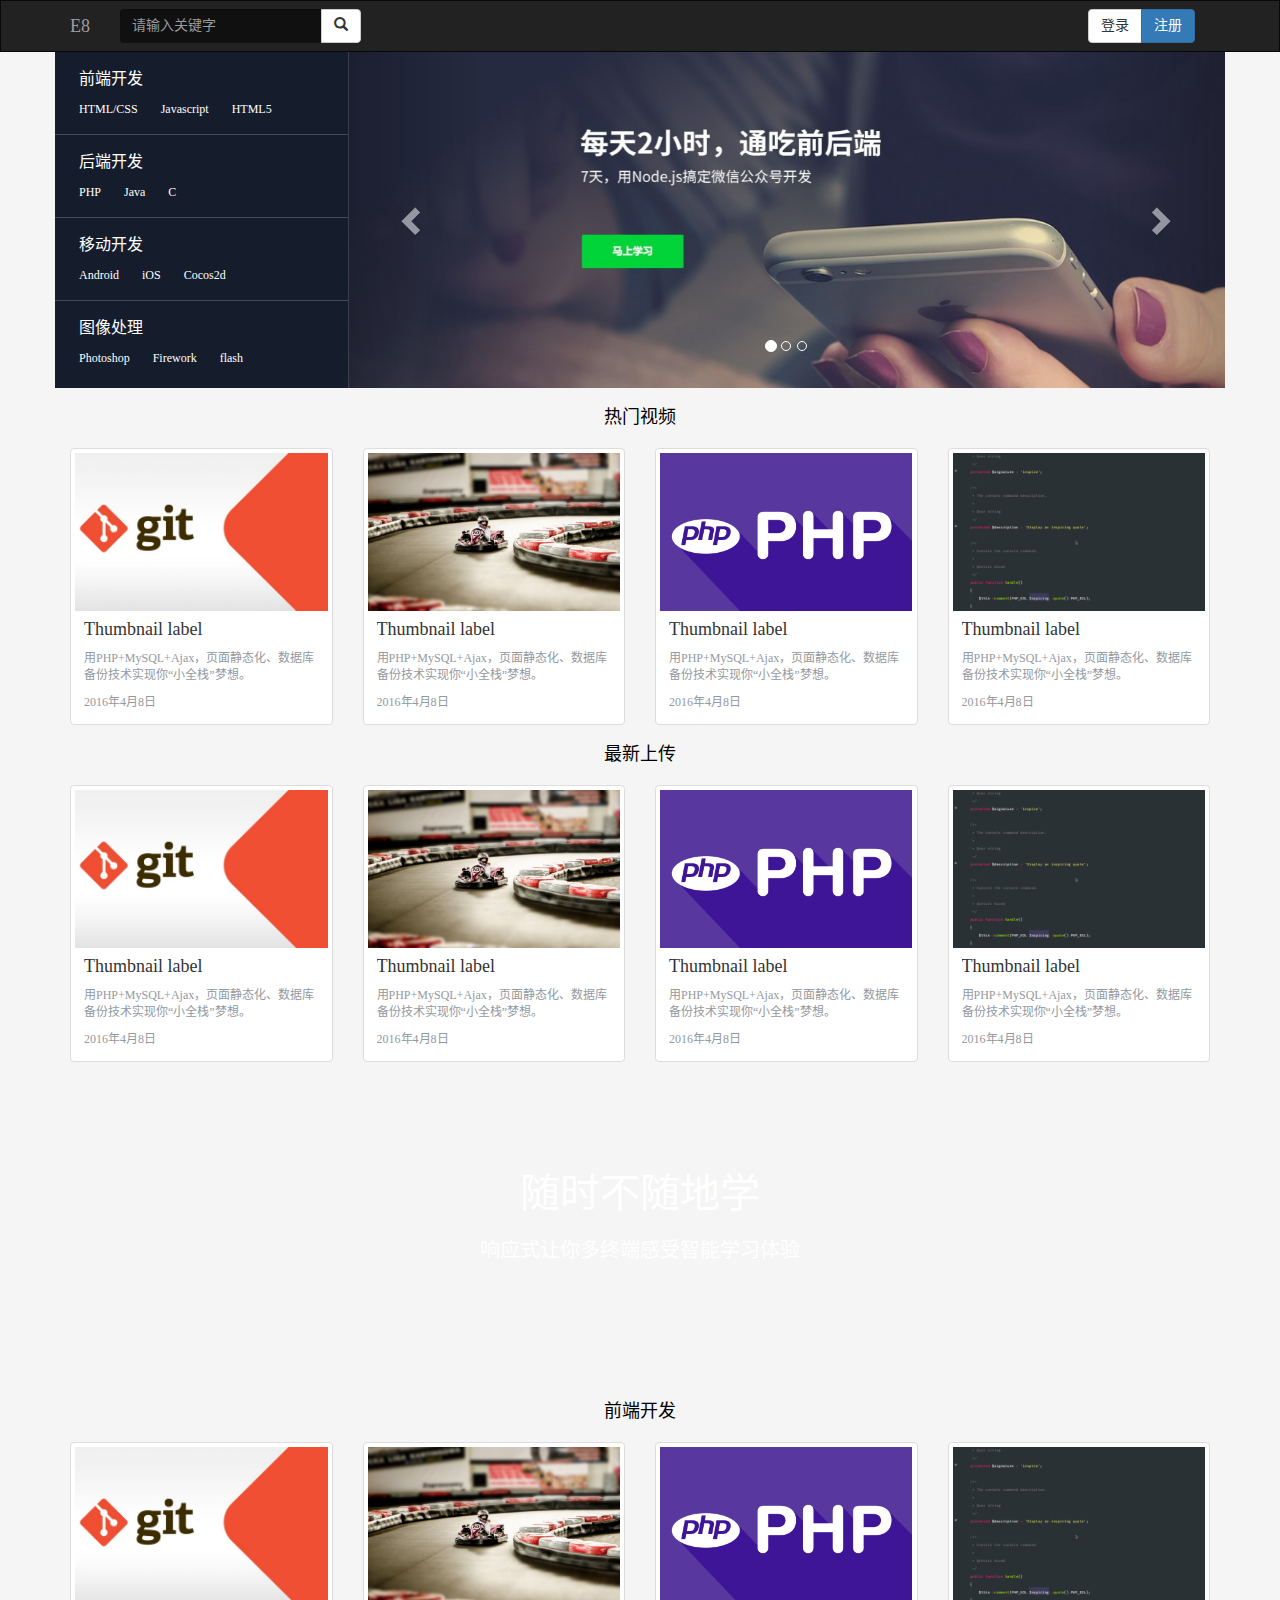
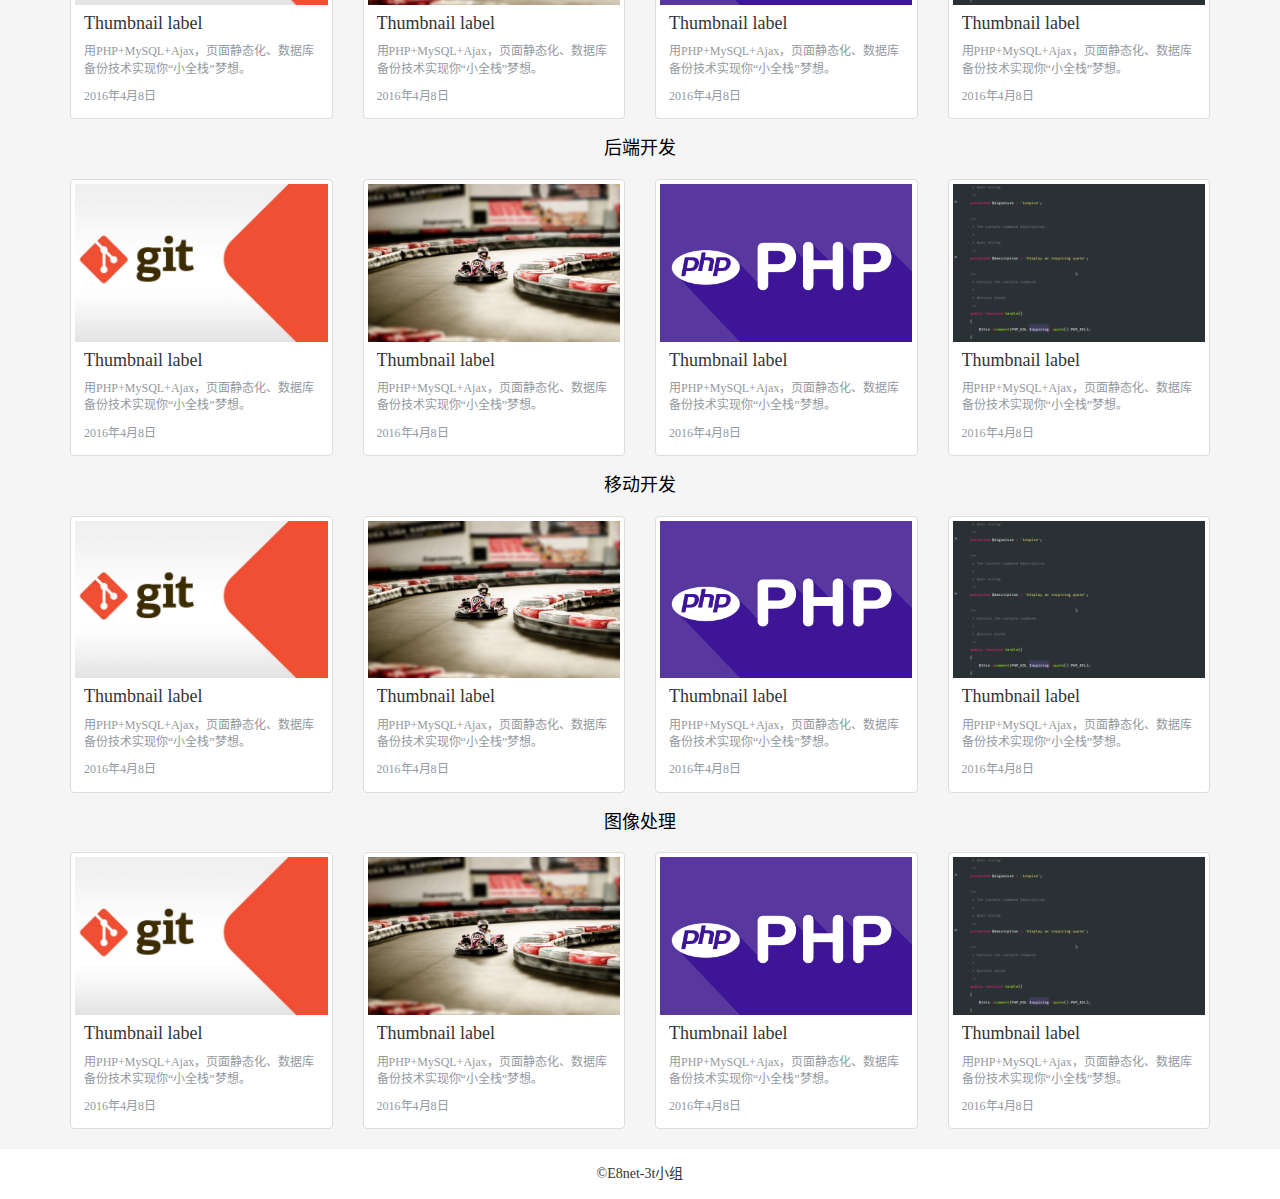
<file: index.html>
<!DOCTYPE html>
<html lang="zh-CN">
<head>
    <meta charset="utf-8">
    <meta http-equiv="X-UA-Compatible" content="IE=edge">
    <title>E8内部资料</title>
    <link href="css/bootstrap.min.css" rel="stylesheet">
    <link href="css/index.css" rel="stylesheet">
    <link href="css/comm.css" rel="stylesheet">
    <meta name="viewport" content="width=device-width, initial-scale=1">
</head>
<body>
<!--导航栏-->
<nav class="navbar e8-nav navbar-inverse">
    <div class="container">
        <!-- Brand and toggle get grouped for better mobile display -->
        <div class="navbar-header">
            <button type="button" class="navbar-toggle collapsed" data-toggle="collapse" data-target="#bs-example-navbar-collapse-1" aria-expanded="false">
                <span class="sr-only">Toggle navigation</span>
                <span class="icon-bar"></span>
                <span class="icon-bar"></span>
                <span class="icon-bar"></span>
            </button>
            <a class="navbar-brand" href="#">E8</a>
        </div>
        <!-- Collect the nav links, forms, and other content for toggling -->

        <div class="collapse navbar-collapse" id="bs-example-navbar-collapse-1">
            <form class="navbar-form navbar-left" role="search">
                <div class="input-group">
                    <input type="text" class="form-control search_box" placeholder="请输入关键字">
                    <span class="input-group-btn">
                        <button class="btn btn-default" type="button"><i class="glyphicon glyphicon-search"></i></button>
                    </span>
                </div>
            </form>
            <div class="btn-group pull-right login-btn" role="group" aria-label="...">
                <a href="login.html" role="button" class="btn btn-default">登录</a>
                <button type="button" id="register" class="btn btn-primary" data-container="body" data-toggle="popover" data-placement="bottom" data-content="sorry! The register function only open by E8 member.">
                    注册
                </button>
            </div>
        </div><!-- /.navbar-collapse -->

    </div><!-- /.container -->
</nav>
<!--视频分类-->
<div class="container Carousel_pic">
    <div class="col-lg-3 video_classify clearfix">
        <div class="menuContent" id="menuContent">
            <ul>
                <li data-detail-id="menuContent_detail_1">
                    <div>
                        <a href="#" class="menuContent_title">前端开发</a>
                        <p class="menuContent_cont">
                            <a href="#">HTML/CSS</a>
                            <a href="#">Javascript</a>
                            <a href="#">HTML5</a>
                        </p>
                    </div>
                </li>
                <li data-detail-id="menuContent_detail_2">
                    <div>
                        <a href="#" class="menuContent_title">后端开发</a>
                        <p class="menuContent_cont">
                            <a href="#">PHP</a>
                            <a href="#">Java</a>
                            <a href="#">C</a>
                        </p>
                    </div>
                </li>
                <li data-detail-id="menuContent_detail_3">
                    <div>
                        <a href="#" class="menuContent_title">移动开发</a>
                        <p class="menuContent_cont">
                            <a href="#">Android</a>
                            <a href="#">iOS</a>
                            <a href="#">Cocos2d</a>
                        </p>
                    </div>
                </li>
                <li data-detail-id="menuContent_detail_4">
                    <div>
                        <a href="#" class="menuContent_title">图像处理</a>
                        <p class="menuContent_cont">
                            <a href="#">Photoshop</a>
                            <a href="#">Firework</a>
                            <a href="#">flash</a>
                        </p>
                    </div>
                </li>
            </ul>
        </div>

        <div id="menuContent_detail_1">
            <div class="menuContent_detail_bg"></div>
            <div class="menuContent_detail">
                <h3>前端开发</h3>
                <ul>
                    <li><a href="#" style="background-color: #61C2F8">HTML/CSS</a></li>
                    <li><a href="#" style="background-color: #993366">JS</a></li>
                    <li><a href="#" style="background-color: #0A91DA">jQuery</a></li>
                    <li><a href="#" style="background-color: #DF9E73">H5</a></li>
                    <li><a href="#" style="background-color: #ABDD78">Node.js</a></li>
                    <li><a href="#" style="background-color: #F01400">Angular.js</a></li>
                    <li><a href="#" style="background-color: #0978B5">CSS3</a></li>
                    <li><a href="#" style="background-color: #B690F7">Bootstrap</a></li>
                </ul>
                <h3>推荐课程</h3>
                <a href="#">JavaScript深入浅出</a>
                <a href="#">PS入门基础-魔幻调色</a>
                <a href="#">HTML5音乐可视化</a>
            </div>
        </div>
        <div id="menuContent_detail_2">
            <div class="menuContent_detail_bg"></div>
            <div class="menuContent_detail">
                <h3>后端开发</h3>
                <ul>
                    <li><a href="#" style="background-color: #0978B5">PHP</a></li>
                    <li><a href="#" style="background-color: #FF9900">Java</a></li>
                    <li><a href="#" style="background-color: #ABDD78">Linux</a></li>
                    <li><a href="#" style="background-color: #F01400">C#</a></li>
                    <li><a href="#" style="background-color: #51FF51">数据结构</a></li>
                    <li><a href="#" style="background-color: #FF0000">C</a></li>
                </ul>
                <h3>推荐课程</h3>
                <a href="#">JavaScript深入浅出</a>
                <a href="#">PS入门基础-魔幻调色</a>
                <a href="#">HTML5音乐可视化</a>
            </div>
        </div>
        <div id="menuContent_detail_3">
            <div class="menuContent_detail_bg"></div>
            <div class="menuContent_detail">
                <h3>移动开发</h3>
                <ul>
                    <li><a href="#" style="background-color: #0978B5">Android</a></li>
                    <li><a href="#" style="background-color: #CCCCCC">iOS</a></li>
                    <li><a href="#" style="background-color: #61C2F8">Unity 3D</a></li>
                    <li><a href="#" style="background-color: #F01400">Cocos2d</a></li>
                </ul>
                <h3>推荐课程</h3>
                <a href="#">JavaScript深入浅出</a>
                <a href="#">PS入门基础-魔幻调色</a>
                <a href="#">HTML5音乐可视化</a>
            </div>
        </div>
        <div id="menuContent_detail_4">
            <div class="menuContent_detail_bg"></div>
            <div class="menuContent_detail">
                <h3>图像处理</h3>
                <ul>
                    <li><a href="#" style="background-color: #0A91DA">PS</a></li>
                    <li><a href="#" style="background-color: #A56F00">FW</a></li>
                    <li><a href="#" style="background-color: #FF0000">Fl</a></li>
                    <li><a href="#" style="background-color: #53FA00">DW</a></li>
                </ul>
                <h3>推荐课程</h3>
                <a href="#">JavaScript深入浅出</a>
                <a href="#">PS入门基础-魔幻调色</a>
                <a href="#">HTML5音乐可视化</a>
            </div>
        </div>

    </div>
    <!--轮播大图-->
    <div id="carousel-example-generic" class="carousel slide col-lg-9" data-ride="carousel">
        <!-- Indicators -->
        <ol class="carousel-indicators">
            <li data-target="#carousel-example-generic" data-slide-to="0" class="active"></li>
            <li data-target="#carousel-example-generic" data-slide-to="1"></li>
            <li data-target="#carousel-example-generic" data-slide-to="2"></li>
        </ol>

        <!-- Wrapper for slides -->
        <div class="carousel-inner" role="listbox">
            <div class="item active">
                <img src="pic/big_pic1.jpg" alt="...">
                <div class="carousel-caption">
                </div>
            </div>
            <div class="item">
                <img src="pic/big_pic2.jpg" alt="...">
                <div class="carousel-caption">
                </div>
            </div>
            <div class="item">
                <img src="pic/big_pic3.jpg" alt="...">
                <div class="carousel-caption">
                </div>
            </div>
        </div>

        <!-- Controls -->
        <a class="left carousel-control" href="#carousel-example-generic" role="button" data-slide="prev">
            <span class="glyphicon glyphicon-chevron-left" aria-hidden="true"></span>
            <span class="sr-only">Previous</span>
        </a>
        <a class="right carousel-control" href="#carousel-example-generic" role="button" data-slide="next">
            <span class="glyphicon glyphicon-chevron-right" aria-hidden="true"></span>
            <span class="sr-only">Next</span>
        </a>
    </div>
</div>
<!--视频列表-->
<div class="container">
    <div class="row">
        <h2 class="video_list_name"><a href="#">热门视频</a></h2>
        <div class="col-sm-6 col-md-3 col-xs-6">
            <a href="#">
                <div class="thumbnail">
                    <img src="pic/video_pic/Git_01.jpg">
                    <div class="caption">
                        <h3>Thumbnail label</h3>
                        <p> 用PHP+MySQL+Ajax，页面静态化、数据库备份技术实现你“小全栈”梦想。  </p>
                        <p>2016年4月8日</p>
                    </div>
                </div>
            </a>
        </div>
        <div class="col-sm-6 col-md-3 col-xs-6">
            <a href="#">
                <div class="thumbnail">
                    <img src="pic/video_pic/Git_02.jpg">
                    <div class="caption">
                        <h3>Thumbnail label</h3>
                        <p> 用PHP+MySQL+Ajax，页面静态化、数据库备份技术实现你“小全栈”梦想。  </p>
                        <p>2016年4月8日</p>
                    </div>
                </div>
            </a>
        </div>
        <div class="col-sm-6 col-md-3 col-xs-6">
            <a href="#">
                <div class="thumbnail">
                    <img src="pic/video_pic/Git_03.jpg">
                    <div class="caption">
                        <h3>Thumbnail label</h3>
                        <p> 用PHP+MySQL+Ajax，页面静态化、数据库备份技术实现你“小全栈”梦想。  </p>
                        <p>2016年4月8日</p>
                    </div>
                </div>
            </a>
        </div>
        <div class="col-sm-6 col-md-3 col-xs-6">
            <a href="#">
                <div class="thumbnail">
                    <img src="pic/video_pic/Git_04.jpg">
                    <div class="caption">
                        <h3>Thumbnail label</h3>
                        <p> 用PHP+MySQL+Ajax，页面静态化、数据库备份技术实现你“小全栈”梦想。  </p>
                        <p>2016年4月8日</p>
                    </div>
                </div>
            </a>
        </div>
    </div>
    <div class="row">
        <h2 class="video_list_name video_list_name2"><a href="#">最新上传</a></h2>
        <div class="col-sm-6 col-md-3 col-xs-6">
            <a href="#">
                <div class="thumbnail">
                    <img src="pic/video_pic/Git_01.jpg">
                    <div class="caption">
                        <h3>Thumbnail label</h3>
                        <p> 用PHP+MySQL+Ajax，页面静态化、数据库备份技术实现你“小全栈”梦想。  </p>
                        <p>2016年4月8日</p>
                    </div>
                </div>
            </a>
        </div>
        <div class="col-sm-6 col-md-3 col-xs-6">
            <a href="#">
                <div class="thumbnail">
                    <img src="pic/video_pic/Git_02.jpg">
                    <div class="caption">
                        <h3>Thumbnail label</h3>
                        <p> 用PHP+MySQL+Ajax，页面静态化、数据库备份技术实现你“小全栈”梦想。  </p>
                        <p>2016年4月8日</p>
                    </div>
                </div>
            </a>
        </div>
        <div class="col-sm-6 col-md-3 col-xs-6">
            <a href="#">
                <div class="thumbnail">
                    <img src="pic/video_pic/Git_03.jpg">
                    <div class="caption">
                        <h3>Thumbnail label</h3>
                        <p> 用PHP+MySQL+Ajax，页面静态化、数据库备份技术实现你“小全栈”梦想。  </p>
                        <p>2016年4月8日</p>
                    </div>
                </div>
            </a>
        </div>
        <div class="col-sm-6 col-md-3 col-xs-6">
            <a href="#">
                <div class="thumbnail">
                    <img src="pic/video_pic/Git_04.jpg">
                    <div class="caption">
                        <h3>Thumbnail label</h3>
                        <p> 用PHP+MySQL+Ajax，页面静态化、数据库备份技术实现你“小全栈”梦想。  </p>
                        <p>2016年4月8日</p>
                    </div>
                </div>
            </a>
        </div>
    </div>
</div>
<!--大图-->
<div class="container bg_pic">
    <div class="warp">
        <h2>随时不随地学</h2>
        <p>响应式让你多终端感受智能学习体验</p>
    </div>
</div>
<!--视频列表-->
<div class="container">
    <div class="row">
        <h2 class="video_list_name"><a href="#">前端开发</a></h2>
        <div class="col-sm-6 col-md-3 col-xs-6">
            <a href="#">
                <div class="thumbnail">
                    <img src="pic/video_pic/Git_01.jpg">
                    <div class="caption">
                        <h3>Thumbnail label</h3>
                        <p> 用PHP+MySQL+Ajax，页面静态化、数据库备份技术实现你“小全栈”梦想。  </p>
                        <p>2016年4月8日</p>
                    </div>
                </div>
            </a>
        </div>
        <div class="col-sm-6 col-md-3 col-xs-6">
            <a href="#">
                <div class="thumbnail">
                    <img src="pic/video_pic/Git_02.jpg">
                    <div class="caption">
                        <h3>Thumbnail label</h3>
                        <p> 用PHP+MySQL+Ajax，页面静态化、数据库备份技术实现你“小全栈”梦想。  </p>
                        <p>2016年4月8日</p>
                    </div>
                </div>
            </a>
        </div>
        <div class="col-sm-6 col-md-3 col-xs-6">
            <a href="#">
                <div class="thumbnail">
                    <img src="pic/video_pic/Git_03.jpg">
                    <div class="caption">
                        <h3>Thumbnail label</h3>
                        <p> 用PHP+MySQL+Ajax，页面静态化、数据库备份技术实现你“小全栈”梦想。  </p>
                        <p>2016年4月8日</p>
                    </div>
                </div>
            </a>
        </div>
        <div class="col-sm-6 col-md-3 col-xs-6">
            <a href="#">
                <div class="thumbnail">
                    <img src="pic/video_pic/Git_04.jpg">
                    <div class="caption">
                        <h3>Thumbnail label</h3>
                        <p> 用PHP+MySQL+Ajax，页面静态化、数据库备份技术实现你“小全栈”梦想。  </p>
                        <p>2016年4月8日</p>
                    </div>
                </div>
            </a>
        </div>
    </div>
    <div class="row">
        <h2 class="video_list_name video_list_name2"><a href="#">后端开发</a></h2>
        <div class="col-sm-6 col-md-3 col-xs-6">
            <a href="#">
                <div class="thumbnail">
                    <img src="pic/video_pic/Git_01.jpg">
                    <div class="caption">
                        <h3>Thumbnail label</h3>
                        <p> 用PHP+MySQL+Ajax，页面静态化、数据库备份技术实现你“小全栈”梦想。  </p>
                        <p>2016年4月8日</p>
                    </div>
                </div>
            </a>
        </div>
        <div class="col-sm-6 col-md-3 col-xs-6">
            <a href="#">
                <div class="thumbnail">
                    <img src="pic/video_pic/Git_02.jpg">
                    <div class="caption">
                        <h3>Thumbnail label</h3>
                        <p> 用PHP+MySQL+Ajax，页面静态化、数据库备份技术实现你“小全栈”梦想。  </p>
                        <p>2016年4月8日</p>
                    </div>
                </div>
            </a>
        </div>
        <div class="col-sm-6 col-md-3 col-xs-6">
            <a href="#">
                <div class="thumbnail">
                    <img src="pic/video_pic/Git_03.jpg">
                    <div class="caption">
                        <h3>Thumbnail label</h3>
                        <p> 用PHP+MySQL+Ajax，页面静态化、数据库备份技术实现你“小全栈”梦想。  </p>
                        <p>2016年4月8日</p>
                    </div>
                </div>
            </a>
        </div>
        <div class="col-sm-6 col-md-3 col-xs-6">
            <a href="#">
                <div class="thumbnail">
                    <img src="pic/video_pic/Git_04.jpg">
                    <div class="caption">
                        <h3>Thumbnail label</h3>
                        <p> 用PHP+MySQL+Ajax，页面静态化、数据库备份技术实现你“小全栈”梦想。  </p>
                        <p>2016年4月8日</p>
                    </div>
                </div>
            </a>
        </div>
    </div>
    <div class="row">
        <h2 class="video_list_name video_list_name2"><a href="#">移动开发</a></h2>
        <div class="col-sm-6 col-md-3 col-xs-6">
            <a href="#">
                <div class="thumbnail">
                    <img src="pic/video_pic/Git_01.jpg">
                    <div class="caption">
                        <h3>Thumbnail label</h3>
                        <p> 用PHP+MySQL+Ajax，页面静态化、数据库备份技术实现你“小全栈”梦想。  </p>
                        <p>2016年4月8日</p>
                    </div>
                </div>
            </a>
        </div>
        <div class="col-sm-6 col-md-3 col-xs-6">
            <a href="#">
                <div class="thumbnail">
                    <img src="pic/video_pic/Git_02.jpg">
                    <div class="caption">
                        <h3>Thumbnail label</h3>
                        <p> 用PHP+MySQL+Ajax，页面静态化、数据库备份技术实现你“小全栈”梦想。  </p>
                        <p>2016年4月8日</p>
                    </div>
                </div>
            </a>
        </div>
        <div class="col-sm-6 col-md-3 col-xs-6">
            <a href="#">
                <div class="thumbnail">
                    <img src="pic/video_pic/Git_03.jpg">
                    <div class="caption">
                        <h3>Thumbnail label</h3>
                        <p> 用PHP+MySQL+Ajax，页面静态化、数据库备份技术实现你“小全栈”梦想。  </p>
                        <p>2016年4月8日</p>
                    </div>
                </div>
            </a>
        </div>
        <div class="col-sm-6 col-md-3 col-xs-6">
            <a href="#">
                <div class="thumbnail">
                    <img src="pic/video_pic/Git_04.jpg">
                    <div class="caption">
                        <h3>Thumbnail label</h3>
                        <p> 用PHP+MySQL+Ajax，页面静态化、数据库备份技术实现你“小全栈”梦想。  </p>
                        <p>2016年4月8日</p>
                    </div>
                </div>
            </a>
        </div>
    </div>
    <div class="row">
        <h2 class="video_list_name video_list_name2"><a href="#">图像处理</a></h2>
        <div class="col-sm-6 col-md-3 col-xs-6">
            <a href="#">
                <div class="thumbnail">
                    <img src="pic/video_pic/Git_01.jpg">
                    <div class="caption">
                        <h3>Thumbnail label</h3>
                        <p> 用PHP+MySQL+Ajax，页面静态化、数据库备份技术实现你“小全栈”梦想。  </p>
                        <p>2016年4月8日</p>
                    </div>
                </div>
            </a>
        </div>
        <div class="col-sm-6 col-md-3 col-xs-6">
            <a href="#">
                <div class="thumbnail">
                    <img src="pic/video_pic/Git_02.jpg">
                    <div class="caption">
                        <h3>Thumbnail label</h3>
                        <p> 用PHP+MySQL+Ajax，页面静态化、数据库备份技术实现你“小全栈”梦想。  </p>
                        <p>2016年4月8日</p>
                    </div>
                </div>
            </a>
        </div>
        <div class="col-sm-6 col-md-3 col-xs-6">
            <a href="#">
                <div class="thumbnail">
                    <img src="pic/video_pic/Git_03.jpg">
                    <div class="caption">
                        <h3>Thumbnail label</h3>
                        <p> 用PHP+MySQL+Ajax，页面静态化、数据库备份技术实现你“小全栈”梦想。  </p>
                        <p>2016年4月8日</p>
                    </div>
                </div>
            </a>
        </div>
        <div class="col-sm-6 col-md-3 col-xs-6">
            <a href="#">
                <div class="thumbnail">
                    <img src="pic/video_pic/Git_04.jpg">
                    <div class="caption">
                        <h3>Thumbnail label</h3>
                        <p> 用PHP+MySQL+Ajax，页面静态化、数据库备份技术实现你“小全栈”梦想。  </p>
                        <p>2016年4月8日</p>
                    </div>
                </div>
            </a>
        </div>
    </div>
</div>
<!--底部导航-->
<footer class="footer">
    <p class="text-center">&copy;E8net-3t小组</p>
</footer>
<!--回到顶部-->
<div class="onTop" id="onTop"><span>回到<br />顶部<span></div>
<!--js-->
<script src="js/jquery-2.1.4.js"></script>
<script src="js/bootstrap.min.js"></script>
<script src="js/comm.js"></script>
<script>
    $(function (){
        var currentCate = null; //当前显示的分类详情
        var menuContentLi = $("#menuContent>ul>li");
        var menuContentDetail = $(".menuContent_detail");
        var flag = false;
        menuContentDetail.mouseover(function () {
            flag = true;
        }).mouseout(function () {
            flag = false
        });
        menuContentLi.mouseenter(function (){
            var c = $('#'+$(this).attr('data-detail-id'));
            if(currentCate !=null && c != currentCate){
                currentCate.hide();
            }
            currentCate = c;
            currentCate.show();
        });
        $(".video_classify").mouseleave(function () {
            if(!flag){
                currentCate.hide();
            }
        });
    });
</script>
</body>
</html>
</file>
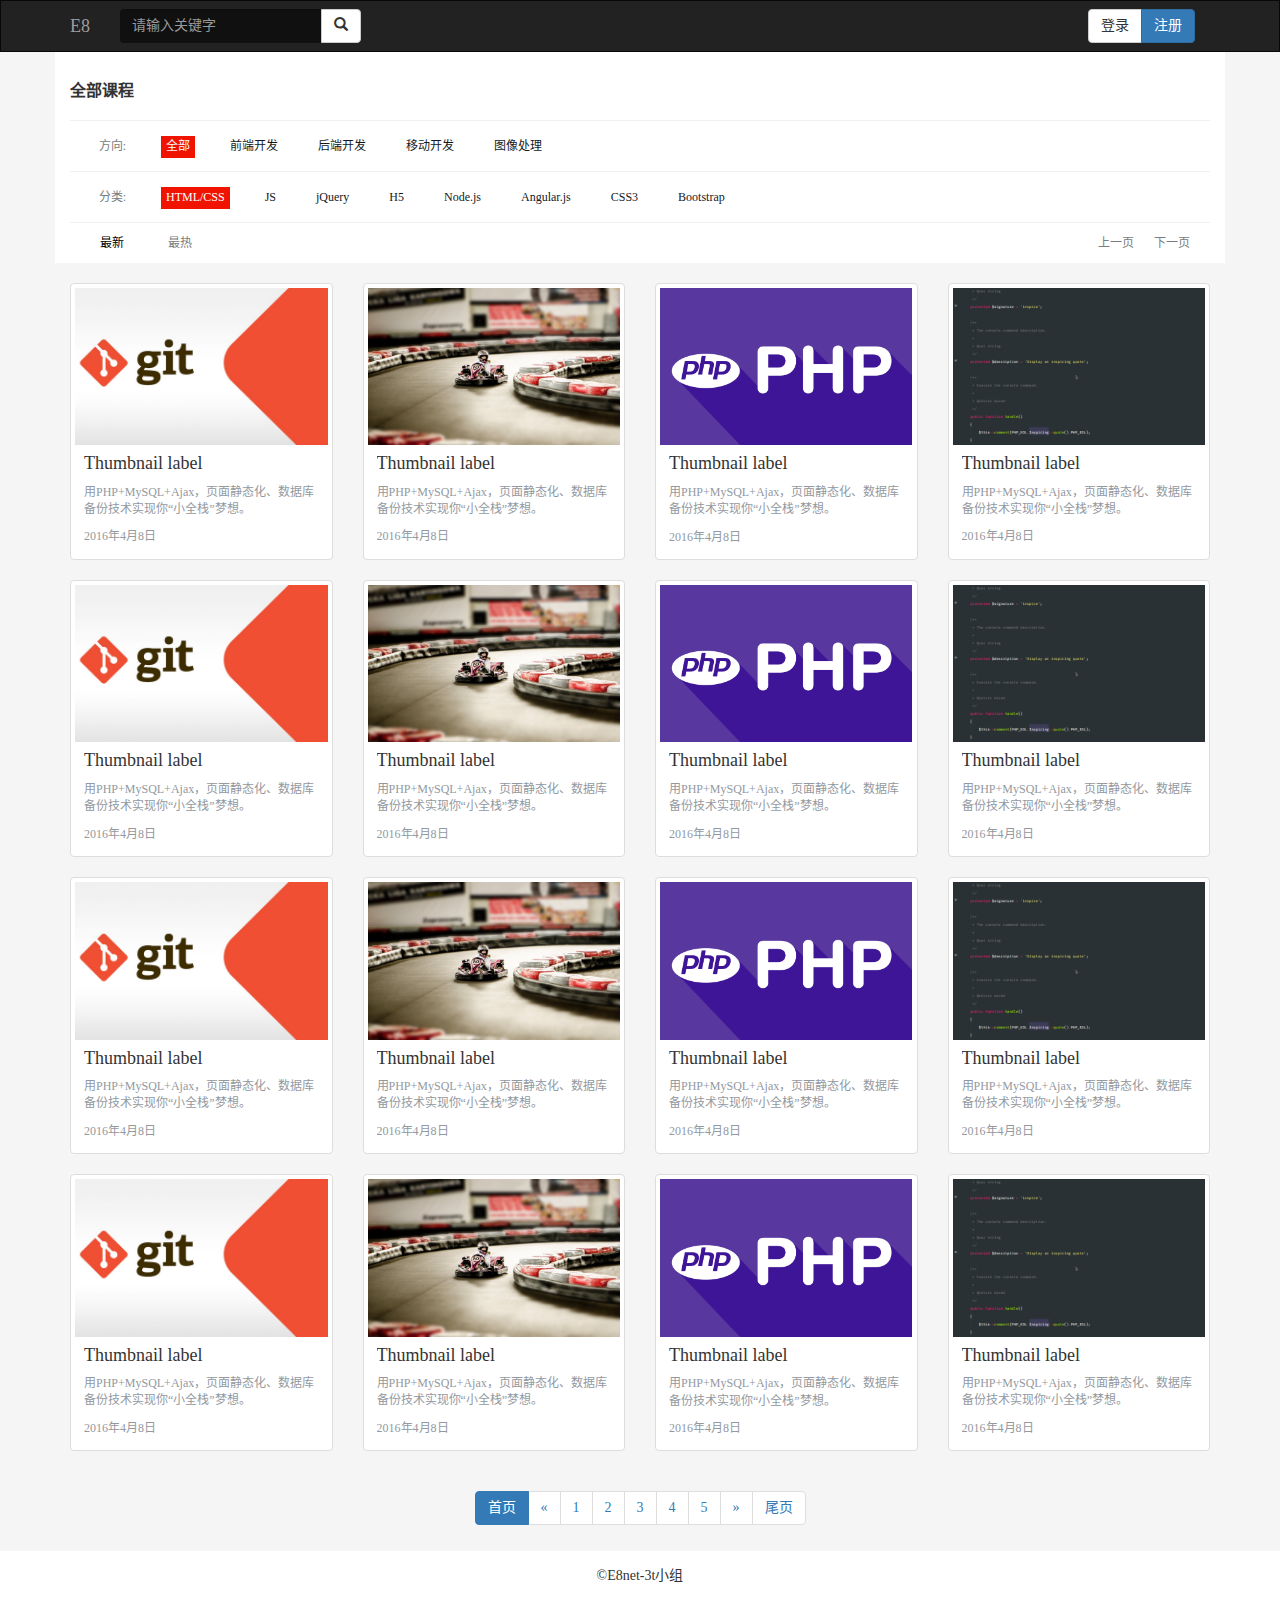
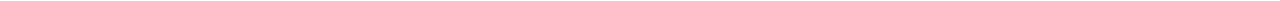
<file: classify.html>
<!DOCTYPE html>
<html lang="zh-CN">
<head>
    <meta charset="utf-8">
    <meta http-equiv="X-UA-Compatible" content="IE=edge">
    <title>HTML/CSS教程</title>
    <link href="css/bootstrap.min.css" rel="stylesheet">
    <link href="css/classify.css" rel="stylesheet">
    <link href="css/comm.css" rel="stylesheet">
    <meta name="viewport" content="width=device-width, initial-scale=1">
</head>
<body>
<!--导航栏-->
<nav class="navbar e8-nav navbar-inverse">
    <div class="container">
        <!-- Brand and toggle get grouped for better mobile display -->
        <div class="navbar-header">
            <button type="button" class="navbar-toggle collapsed" data-toggle="collapse" data-target="#bs-example-navbar-collapse-1" aria-expanded="false">
                <span class="sr-only">Toggle navigation</span>
                <span class="icon-bar"></span>
                <span class="icon-bar"></span>
                <span class="icon-bar"></span>
            </button>
            <a class="navbar-brand" href="#">E8</a>
        </div>
        <!-- Collect the nav links, forms, and other content for toggling -->

        <div class="collapse navbar-collapse" id="bs-example-navbar-collapse-1">
            <form class="navbar-form navbar-left" role="search">
                <div class="input-group">
                    <input type="text" class="form-control search_box" placeholder="请输入关键字">
                    <span class="input-group-btn">
                        <button class="btn btn-default" type="button"><i class="glyphicon glyphicon-search"></i></button>
                    </span>
                </div>
            </form>
            <div class="btn-group pull-right login-btn" role="group" aria-label="...">
                <a href="login.html" role="button" class="btn btn-default">登录</a>
                <button type="button" id="register" class="btn btn-primary" data-container="body" data-toggle="popover" data-placement="bottom" data-content="sorry! The register function only open by E8 member.">
                    注册
                </button>
            </div>
        </div><!-- /.navbar-collapse -->

    </div><!-- /.container -->
</nav>
<!--分类列表-->
<div class="container classify_body">
    <h2>全部课程</h2>
    <div class="main">
        <div class="classify_direction">
            <span>方向:</span>
            <ul>
                <li><a href="#" class="active">全部</a></li>
                <li><a href="#">前端开发</a></li>
                <li><a href="#">后端开发</a></li>
                <li><a href="#">移动开发</a></li>
                <li><a href="#">图像处理</a></li>
            </ul>
        </div>
        <div class="classify_body_classify">
            <span>分类:</span>
            <ul>
                <li><a href="#" class="active">HTML/CSS</a></li>
                <li><a href="#">JS</a></li>
                <li><a href="#">jQuery</a></li>
                <li><a href="#">H5</a></li>
                <li><a href="#">Node.js</a></li>
                <li><a href="#">Angular.js</a></li>
                <li><a href="#">CSS3</a></li>
                <li><a href="#">Bootstrap</a></li>
            </ul>
        </div>
        <div class="classify_sort">
            <a href="#" class="sort_active">最新</a>
            <a href="#">最热</a>
            <ul>
                <li><a href="#">上一页</a></li>
                <li><a href="#">下一页</a></li>
            </ul>
        </div>
    </div>
</div>
<!--视频列表-->
<div class="container">
    <div class="row">
        <div class="col-sm-6 col-md-3 col-xs-6">
            <a href="#">
                <div class="thumbnail">
                    <img src="pic/video_pic/Git_01.jpg">
                    <div class="caption">
                        <h3>Thumbnail label</h3>
                        <p> 用PHP+MySQL+Ajax，页面静态化、数据库备份技术实现你“小全栈”梦想。  </p>
                        <p>2016年4月8日</p>
                    </div>
                </div>
            </a>
        </div>
        <div class="col-sm-6 col-md-3 col-xs-6">
            <a href="#">
                <div class="thumbnail">
                    <img src="pic/video_pic/Git_02.jpg">
                    <div class="caption">
                        <h3>Thumbnail label</h3>
                        <p> 用PHP+MySQL+Ajax，页面静态化、数据库备份技术实现你“小全栈”梦想。  </p>
                        <p>2016年4月8日</p>
                    </div>
                </div>
            </a>
        </div>
        <div class="col-sm-6 col-md-3 col-xs-6">
            <a href="#">
                <div class="thumbnail">
                    <img src="pic/video_pic/Git_03.jpg">
                    <div class="caption">
                        <h3>Thumbnail label</h3>
                        <p> 用PHP+MySQL+Ajax，页面静态化、数据库备份技术实现你“小全栈”梦想。  </p>
                        <p>2016年4月8日</p>
                    </div>
                </div>
            </a>
        </div>
        <div class="col-sm-6 col-md-3 col-xs-6">
            <a href="#">
                <div class="thumbnail">
                    <img src="pic/video_pic/Git_04.jpg">
                    <div class="caption">
                        <h3>Thumbnail label</h3>
                        <p> 用PHP+MySQL+Ajax，页面静态化、数据库备份技术实现你“小全栈”梦想。  </p>
                        <p>2016年4月8日</p>
                    </div>
                </div>
            </a>
        </div>
    </div>
    <div class="row">
        <div class="col-sm-6 col-md-3 col-xs-6">
            <a href="#">
                <div class="thumbnail">
                    <img src="pic/video_pic/Git_01.jpg">
                    <div class="caption">
                        <h3>Thumbnail label</h3>
                        <p> 用PHP+MySQL+Ajax，页面静态化、数据库备份技术实现你“小全栈”梦想。  </p>
                        <p>2016年4月8日</p>
                    </div>
                </div>
            </a>
        </div>
        <div class="col-sm-6 col-md-3 col-xs-6">
            <a href="#">
                <div class="thumbnail">
                    <img src="pic/video_pic/Git_02.jpg">
                    <div class="caption">
                        <h3>Thumbnail label</h3>
                        <p> 用PHP+MySQL+Ajax，页面静态化、数据库备份技术实现你“小全栈”梦想。  </p>
                        <p>2016年4月8日</p>
                    </div>
                </div>
            </a>
        </div>
        <div class="col-sm-6 col-md-3 col-xs-6">
            <a href="#">
                <div class="thumbnail">
                    <img src="pic/video_pic/Git_03.jpg">
                    <div class="caption">
                        <h3>Thumbnail label</h3>
                        <p> 用PHP+MySQL+Ajax，页面静态化、数据库备份技术实现你“小全栈”梦想。  </p>
                        <p>2016年4月8日</p>
                    </div>
                </div>
            </a>
        </div>
        <div class="col-sm-6 col-md-3 col-xs-6">
            <a href="#">
                <div class="thumbnail">
                    <img src="pic/video_pic/Git_04.jpg">
                    <div class="caption">
                        <h3>Thumbnail label</h3>
                        <p> 用PHP+MySQL+Ajax，页面静态化、数据库备份技术实现你“小全栈”梦想。  </p>
                        <p>2016年4月8日</p>
                    </div>
                </div>
            </a>
        </div>
    </div>
    <div class="row">
        <div class="col-sm-6 col-md-3 col-xs-6">
            <a href="#">
                <div class="thumbnail">
                    <img src="pic/video_pic/Git_01.jpg">
                    <div class="caption">
                        <h3>Thumbnail label</h3>
                        <p> 用PHP+MySQL+Ajax，页面静态化、数据库备份技术实现你“小全栈”梦想。  </p>
                        <p>2016年4月8日</p>
                    </div>
                </div>
            </a>
        </div>
        <div class="col-sm-6 col-md-3 col-xs-6">
            <a href="#">
                <div class="thumbnail">
                    <img src="pic/video_pic/Git_02.jpg">
                    <div class="caption">
                        <h3>Thumbnail label</h3>
                        <p> 用PHP+MySQL+Ajax，页面静态化、数据库备份技术实现你“小全栈”梦想。  </p>
                        <p>2016年4月8日</p>
                    </div>
                </div>
            </a>
        </div>
        <div class="col-sm-6 col-md-3 col-xs-6">
            <a href="#">
                <div class="thumbnail">
                    <img src="pic/video_pic/Git_03.jpg">
                    <div class="caption">
                        <h3>Thumbnail label</h3>
                        <p> 用PHP+MySQL+Ajax，页面静态化、数据库备份技术实现你“小全栈”梦想。  </p>
                        <p>2016年4月8日</p>
                    </div>
                </div>
            </a>
        </div>
        <div class="col-sm-6 col-md-3 col-xs-6">
            <a href="#">
                <div class="thumbnail">
                    <img src="pic/video_pic/Git_04.jpg">
                    <div class="caption">
                        <h3>Thumbnail label</h3>
                        <p> 用PHP+MySQL+Ajax，页面静态化、数据库备份技术实现你“小全栈”梦想。  </p>
                        <p>2016年4月8日</p>
                    </div>
                </div>
            </a>
        </div>
    </div>
    <div class="row">
        <div class="col-sm-6 col-md-3 col-xs-6">
            <a href="#">
                <div class="thumbnail">
                    <img src="pic/video_pic/Git_01.jpg">
                    <div class="caption">
                        <h3>Thumbnail label</h3>
                        <p> 用PHP+MySQL+Ajax，页面静态化、数据库备份技术实现你“小全栈”梦想。  </p>
                        <p>2016年4月8日</p>
                    </div>
                </div>
            </a>
        </div>
        <div class="col-sm-6 col-md-3 col-xs-6">
            <a href="#">
                <div class="thumbnail">
                    <img src="pic/video_pic/Git_02.jpg">
                    <div class="caption">
                        <h3>Thumbnail label</h3>
                        <p> 用PHP+MySQL+Ajax，页面静态化、数据库备份技术实现你“小全栈”梦想。  </p>
                        <p>2016年4月8日</p>
                    </div>
                </div>
            </a>
        </div>
        <div class="col-sm-6 col-md-3 col-xs-6">
            <a href="#">
                <div class="thumbnail">
                    <img src="pic/video_pic/Git_03.jpg">
                    <div class="caption">
                        <h3>Thumbnail label</h3>
                        <p> 用PHP+MySQL+Ajax，页面静态化、数据库备份技术实现你“小全栈”梦想。  </p>
                        <p>2016年4月8日</p>
                    </div>
                </div>
            </a>
        </div>
        <div class="col-sm-6 col-md-3 col-xs-6">
            <a href="#">
                <div class="thumbnail">
                    <img src="pic/video_pic/Git_04.jpg">
                    <div class="caption">
                        <h3>Thumbnail label</h3>
                        <p> 用PHP+MySQL+Ajax，页面静态化、数据库备份技术实现你“小全栈”梦想。  </p>
                        <p>2016年4月8日</p>
                    </div>
                </div>
            </a>
        </div>
    </div>
    <!--分页-->
    <nav class="text-center">
        <ul class="pagination">
            <li class="active"><a href="#">首页</a></li>
            <li>
                <a href="#" aria-label="Previous">
                    <span aria-hidden="true">&laquo;</span>
                </a>
            </li>
            <li><a href="#">1</a></li>
            <li><a href="#">2</a></li>
            <li><a href="#">3</a></li>
            <li><a href="#">4</a></li>
            <li><a href="#">5</a></li>
            <li>
                <a href="#" aria-label="Next">
                    <span aria-hidden="true">&raquo;</span>
                </a>
            </li>
            <li><a href="#">尾页</a></li>
        </ul>
    </nav>
</div>
<!--底部导航-->
<footer class="footer">
    <p class="text-center">&copy;E8net-3t小组</p>
</footer>
<!--回到顶部-->
<div class="onTop" id="onTop"><span>回到<br />顶部<span></div>
<!--js-->
<script src="js/jquery-2.1.4.js"></script>
<script src="js/bootstrap.min.js"></script>
<script src="js/comm.js"></script>
<script>
    window.onload = function(){
        var OnTop = document.getElementById('onTop');
        window.onscroll = function (){
            if(document.body.scrollTop>200){
                OnTop.style.display="block";
            }else{
                OnTop.style.display="none";
            }
        }
        var clientHeight = document.body.clientHeight;
        OnTop.onclick = function(){
            var timer = setInterval(function(){
                if(document.body.scrollTop>0){
                    document.body.scrollTop-=(clientHeight-document.body.scrollTop)/30
                }else{
                    clearInterval(timer)
                }
            },10)
        }
    }
    $(function (){
        var currentCate = null; //当前显示的分类详情
        var menuContentLi = $("#menuContent>ul>li");
        var menuContentDetail = $(".menuContent_detail");
        var flag = false;
        menuContentDetail.mouseover(function () {
            flag = true;
        }).mouseout(function () {
            flag = false
        });
        menuContentLi.mouseenter(function (){
            var c = $('#'+$(this).attr('data-detail-id'));
            if(currentCate !=null && c != currentCate){
                currentCate.hide();
            }
            currentCate = c;
            currentCate.show();
        });
        $(".video_classify").mouseleave(function () {
            if(!flag){
                currentCate.hide();
            }
        });
    });
</script>
</body>
</html>
</file>
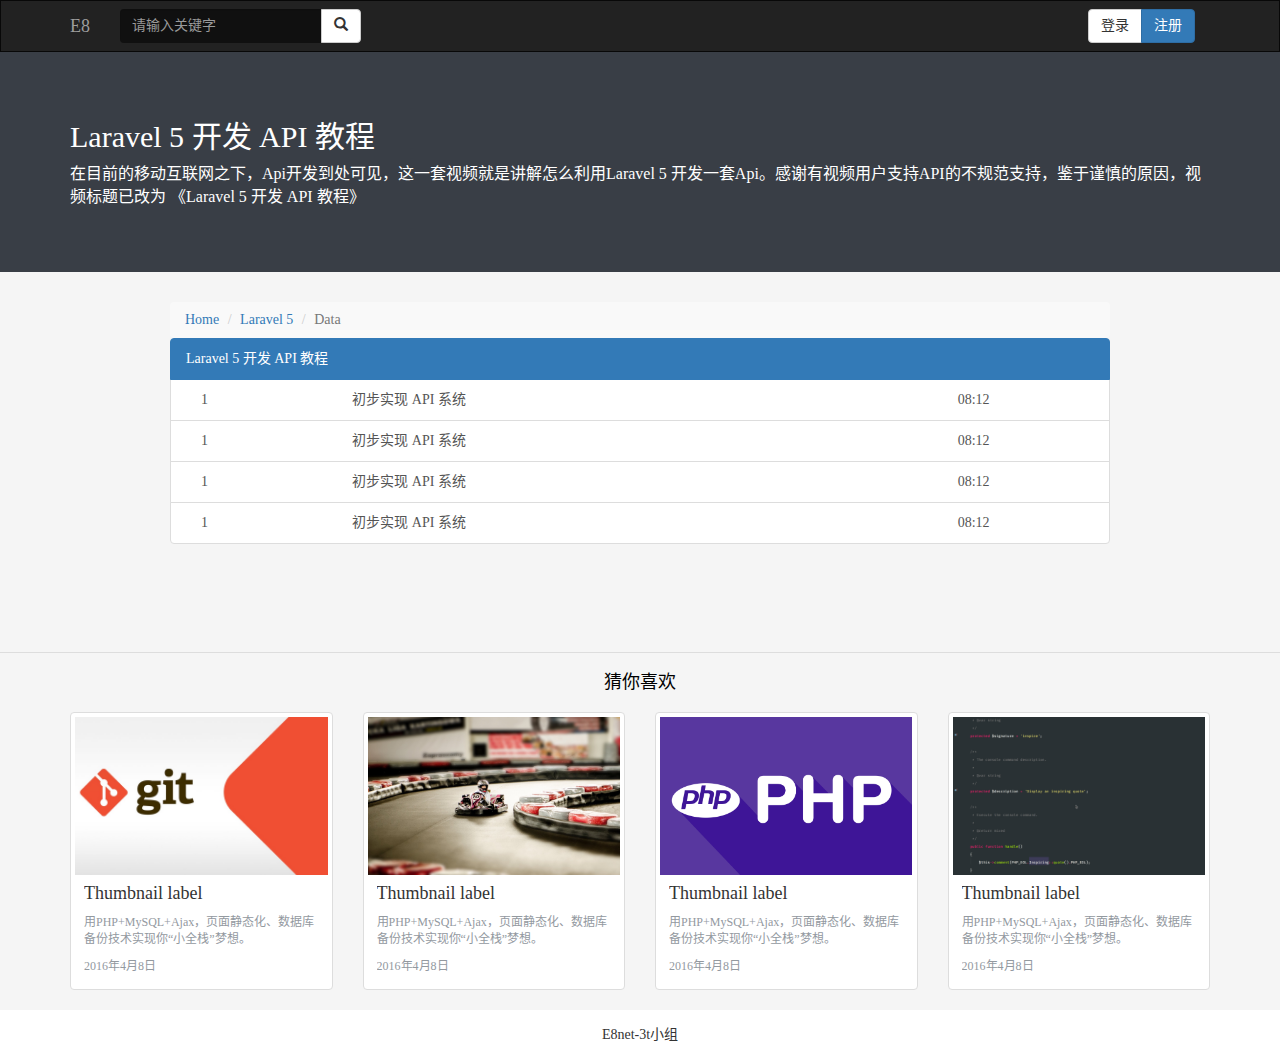
<file: detail.html>
<!DOCTYPE html>
<html lang="zh-CN">
<head>
  <meta charset="utf-8">
  <meta http-equiv="X-UA-Compatible" content="IE=edge">
  <title>E8内部资料</title>
  <link href="css/bootstrap.min.css" rel="stylesheet">
  <link href="css/detail.css" rel="stylesheet">
  <link href="css/comm.css" rel="stylesheet">
</head>
<body>
<!--导航栏-->
<nav class="navbar e8-nav navbar-inverse">
  <div class="container">
    <!-- Brand and toggle get grouped for better mobile display -->
    <div class="navbar-header">
      <button type="button" class="navbar-toggle collapsed" data-toggle="collapse" data-target="#bs-example-navbar-collapse-1" aria-expanded="false">
        <span class="sr-only">Toggle navigation</span>
        <span class="icon-bar"></span>
        <span class="icon-bar"></span>
        <span class="icon-bar"></span>
      </button>
      <a class="navbar-brand" href="#">E8</a>
    </div>
    <!-- Collect the nav links, forms, and other content for toggling -->

    <div class="collapse navbar-collapse" id="bs-example-navbar-collapse-1">
      <form class="navbar-form navbar-left" role="search">
        <div class="input-group">
          <input type="text" class="form-control search_box" placeholder="请输入关键字">
                <span class="input-group-btn">
                    <button class="btn btn-default" type="button"><i class="glyphicon glyphicon-search"></i></button>
                </span>
        </div>
      </form>
      <div class="btn-group pull-right login-btn" role="group" aria-label="...">
        <a href="login.html" role="button" class="btn btn-default">登录</a>
        <button type="button" id="register" class="btn btn-primary" data-container="body" data-toggle="popover" data-placement="bottom" data-content="sorry! The register function only open by E8 member.">
          注册
        </button>
      </div>
    </div><!-- /.navbar-collapse -->

  </div><!-- /.container -->
</nav>
<!--巨幕-->
<div class="jumbotron">
  <div class="container">
    <h1>Laravel 5 开发 API 教程</h1>
    <p>在目前的移动互联网之下，Api开发到处可见，这一套视频就是讲解怎么利用Laravel 5 开发一套Api。感谢有视频用户支持API的不规范支持，鉴于谨慎的原因，视频标题已改为 《Laravel 5 开发 API 教程》</p>
  </div>
</div>
<!--列表-->
<div class="container video_list">
  <ol class="breadcrumb Route">
    <li><a href="#">Home</a></li>
    <li><a href="#">Laravel 5</a></li>
    <li class="active">Data</li>
  </ol>
  <div class="list-group">
    <a href="#" class="list-group-item active">
      Laravel 5 开发 API 教程
    </a>
    <a href="#" class="list-group-item clearfix">
      <p class="col-lg-2 col-md-2 col-xs-2">1</p>
      <p class="col-lg-8 col-md-8 col-xs-8">初步实现 API 系统</p>
      <p class="col-lg-2 col-md-2 col-xs-2">08:12</p>
    </a>
    <a href="#" class="list-group-item clearfix">
      <p class="col-lg-2 col-md-2 col-xs-2">1</p>
      <p class="col-lg-8 col-md-8 col-xs-8">初步实现 API 系统</p>
      <p class="col-lg-2 col-md-2 col-xs-2">08:12</p>
    </a>
    <a href="#" class="list-group-item clearfix">
      <p class="col-lg-2 col-md-2 col-xs-2">1</p>
      <p class="col-lg-8 col-md-8 col-xs-8">初步实现 API 系统</p>
      <p class="col-lg-2 col-md-2 col-xs-2">08:12</p>
    </a>
    <a href="#" class="list-group-item clearfix">
      <p class="col-lg-2 col-md-2 col-xs-2">1</p>
      <p class="col-lg-8 col-md-8 col-xs-8">初步实现 API 系统</p>
      <p class="col-lg-2 col-md-2 col-xs-2">08:12</p>
    </a>
  </div>
</div>
<!--相关推荐-->
<div class="recommend">
  <div class="container">
    <div class="row">
      <h2 class="video_list_name"><a href="#">猜你喜欢</a></h2>
      <div class="col-sm-6 col-md-3 col-xs-6">
        <a href="#">
          <div class="thumbnail">
            <img src="pic/video_pic/Git_01.jpg">
            <div class="caption">
              <h3>Thumbnail label</h3>
              <p> 用PHP+MySQL+Ajax，页面静态化、数据库备份技术实现你“小全栈”梦想。  </p>
              <p>2016年4月8日</p>
            </div>
          </div>
        </a>
      </div>
      <div class="col-sm-6 col-md-3 col-xs-6">
        <a href="#">
          <div class="thumbnail">
            <img src="pic/video_pic/Git_02.jpg">
            <div class="caption">
              <h3>Thumbnail label</h3>
              <p> 用PHP+MySQL+Ajax，页面静态化、数据库备份技术实现你“小全栈”梦想。  </p>
              <p>2016年4月8日</p>
            </div>
          </div>
        </a>
      </div>
      <div class="col-sm-6 col-md-3 col-xs-6">
        <a href="#">
          <div class="thumbnail">
            <img src="pic/video_pic/Git_03.jpg">
            <div class="caption">
              <h3>Thumbnail label</h3>
              <p> 用PHP+MySQL+Ajax，页面静态化、数据库备份技术实现你“小全栈”梦想。  </p>
              <p>2016年4月8日</p>
            </div>
          </div>
        </a>
      </div>
      <div class="col-sm-6 col-md-3 col-xs-6">
        <a href="#">
          <div class="thumbnail">
            <img src="pic/video_pic/Git_04.jpg">
            <div class="caption">
              <h3>Thumbnail label</h3>
              <p> 用PHP+MySQL+Ajax，页面静态化、数据库备份技术实现你“小全栈”梦想。  </p>
              <p>2016年4月8日</p>
            </div>
          </div>
        </a>
      </div>
    </div>
  </div>
</div>
<!--底部-->
<footer class="footer">
  <p class="text-center">E8net-3t小组</p>
</footer>
<!--回到顶部-->
<div class="onTop" id="onTop"><span>回到<br />顶部<span></div>
<!--js-->
<script src="js/jquery-2.1.4.js"></script>
<script src="js/bootstrap.min.js"></script>
<script src="js/comm.js"></script>
</body>
</html>
</file>
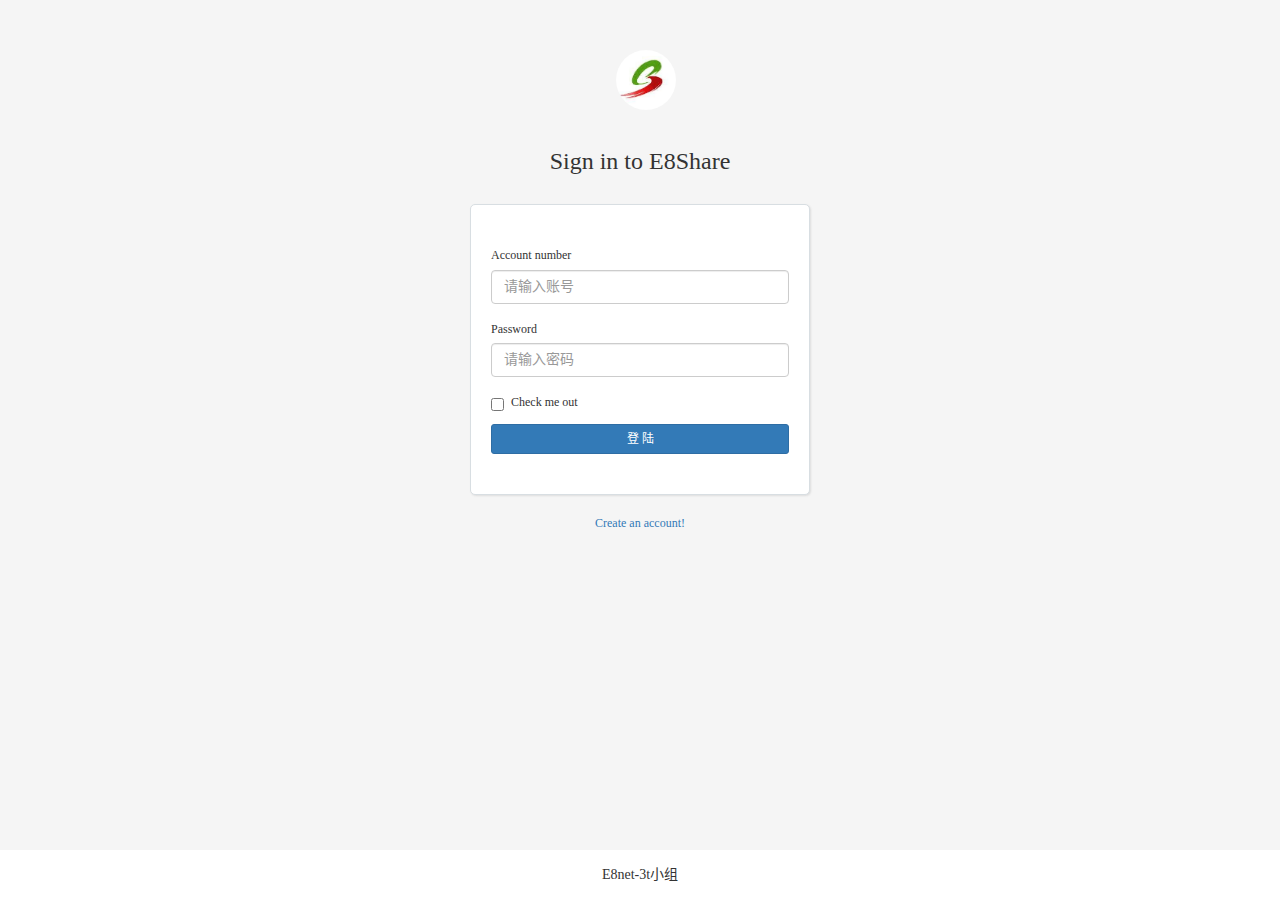
<file: login.html>
<!DOCTYPE html>
<html lang="zh-CN">
<head>
    <meta charset="utf-8">
    <meta http-equiv="X-UA-Compatible" content="IE=edge">
    <title>登陆</title>
    <link href="css/bootstrap.min.css" rel="stylesheet">
    <link href="css/login.css" rel="stylesheet">
    <link href="css/comm.css" rel="stylesheet">
</head>
<body>
<!--登陆-->
<a href="#" class="center-block logo"><img src="pic/logo.jpg" class="img-circle center-block"/></a>
<h3 class="text-center title">Sign in to E8Share</h3>
<div class="login_main container">
    <div class="login_body">
        <form>
            <div class="form-group">
                <label for="account">Account number</label>
                <input type="text" class="form-control" id="account" placeholder="请输入账号">
            </div>
            <div class="form-group">
                <label for="password">Password</label>
                <input type="password" class="form-control" id="password" placeholder="请输入密码">
            </div>
            <div class="checkbox">
                <label>
                    <input type="checkbox"> Check me out
                </label>
            </div>
            <button type="submit" class="btn btn-primary btn-sm btn-block" id="my_button" data-loading-text="Loading..." autocomplete="off">登 陆</button>
        </form>
    </div>
</div>
<a class="center-block text-center sign_up " href="#">Create an account!</a>
<!--底部-->
<footer class="footer">
    <p class="text-center">E8net-3t小组</p>
</footer>
<!--js-->
<script src="js/jquery-2.1.4.js"></script>
<script src="js/bootstrap.min.js"></script>
</body>
</html>
</file>
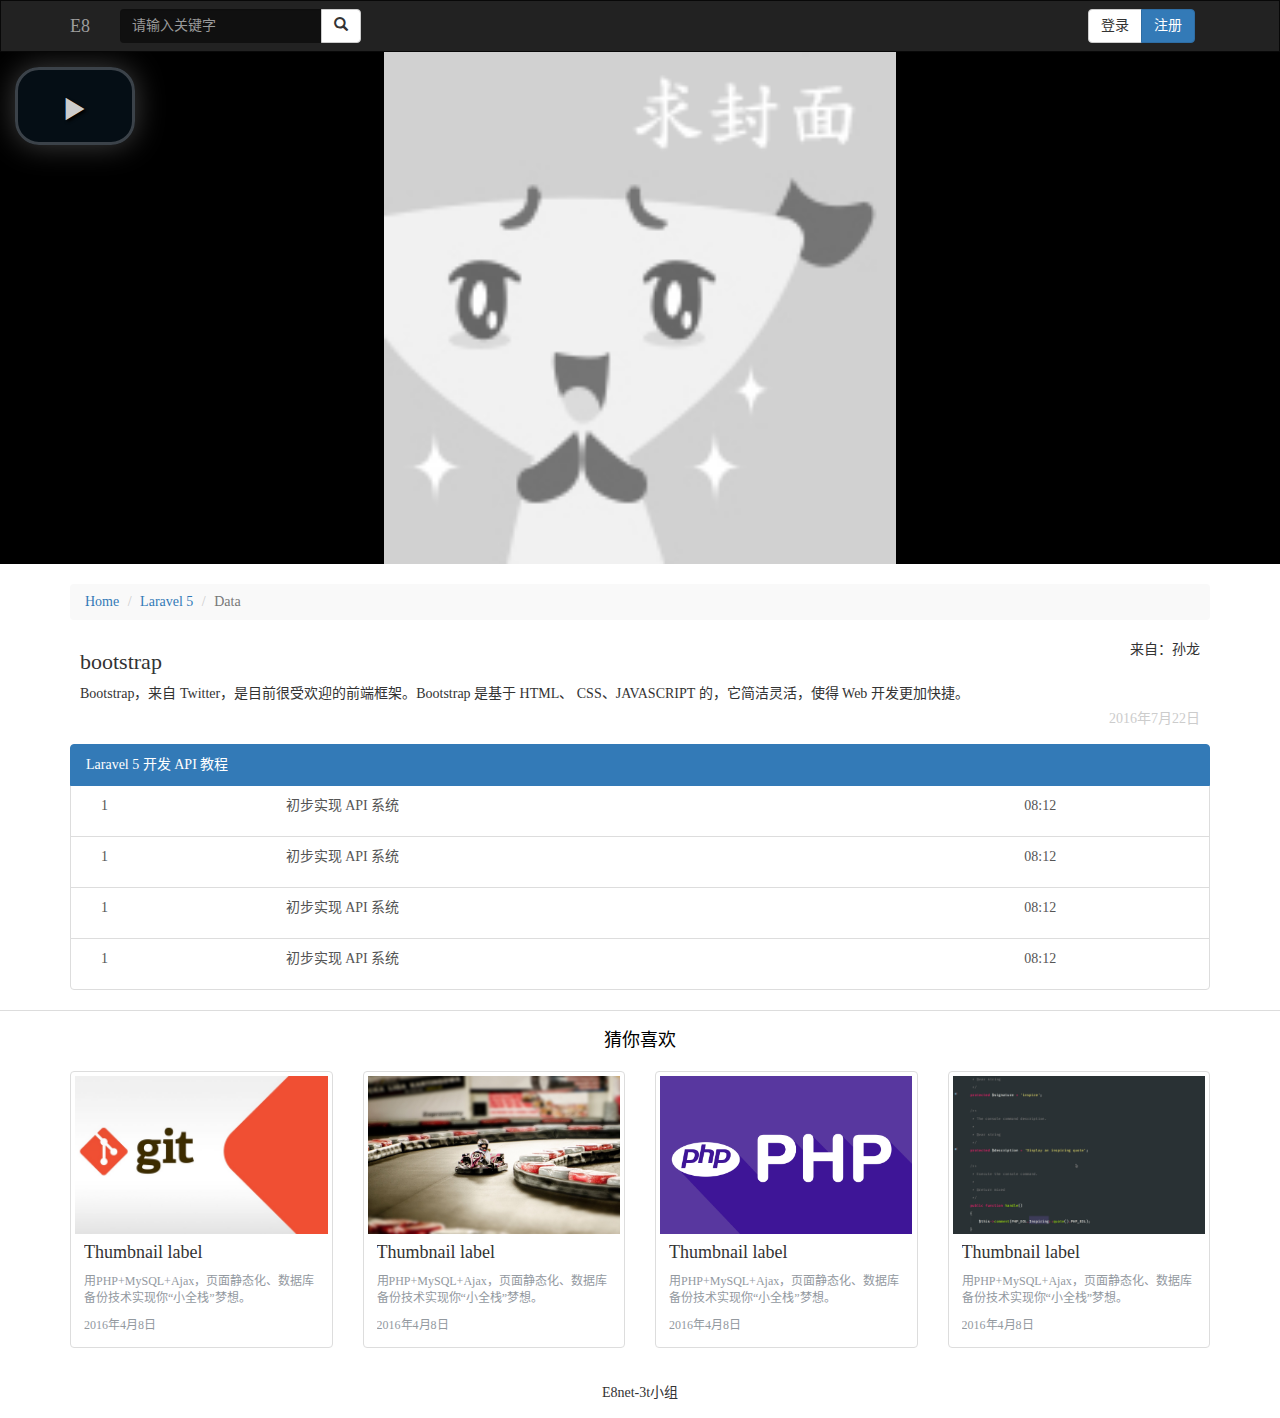
<file: play.html>
<!DOCTYPE html>
<html lang="zh-CN">
<head>
    <meta charset="utf-8">
    <meta http-equiv="X-UA-Compatible" content="IE=edge">
    <title>E8内部资料</title>
    <link href="css/bootstrap.min.css" rel="stylesheet">
    <link href="css/play.css" rel="stylesheet">
    <link href="css/comm.css" rel="stylesheet">
    <link rel="stylesheet" href="css/video-js.css">
</head>
<body>
<!--导航栏-->
<nav class="navbar e8-nav navbar-inverse">
    <div class="container">
        <!-- Brand and toggle get grouped for better mobile display -->
        <div class="navbar-header">
            <button type="button" class="navbar-toggle collapsed" data-toggle="collapse" data-target="#bs-example-navbar-collapse-1" aria-expanded="false">
                <span class="sr-only">Toggle navigation</span>
                <span class="icon-bar"></span>
                <span class="icon-bar"></span>
                <span class="icon-bar"></span>
            </button>
            <a class="navbar-brand" href="#">E8</a>
        </div>
        <!-- Collect the nav links, forms, and other content for toggling -->

        <div class="collapse navbar-collapse" id="bs-example-navbar-collapse-1">
            <form class="navbar-form navbar-left" role="search">
                <div class="input-group">
                    <input type="text" class="form-control search_box" placeholder="请输入关键字">
                <span class="input-group-btn">
                    <button class="btn btn-default" type="button"><i class="glyphicon glyphicon-search"></i></button>
                </span>
                </div>
            </form>
            <div class="btn-group pull-right login-btn" role="group" aria-label="...">
                <a href="login.html" role="button" class="btn btn-default">登录</a>
                <button type="button" id="register" class="btn btn-primary" data-container="body" data-toggle="popover" data-placement="bottom" data-content="sorry! The register function only open by E8 member.">
                    注册
                </button>
            </div>
        </div><!-- /.navbar-collapse -->

    </div><!-- /.container -->
</nav>
<!--视频播放-->
<div class="play_main">
    <div class="text-center play_body">
		<video id="example_video1" class="video-js vjs-default-skin" controls preload="none" width="100%" height="100%"
			  poster="pic/head_pic.png" data-setup="{1}">
			<source src="data/2.mp4" type='video/mp4' />
			<source src="data/2.webm" type='video/webm' />
			<source src="data/2.ogv" type='video/ogg' />
		</video>
    </div>
</div>
<!--列表-->
<div class="container video_list">
    <ol class="breadcrumb Route">
        <li><a href="#">Home</a></li>
        <li><a href="#">Laravel 5</a></li>
        <li class="active">Data</li>
    </ol>
    <div class="video_describe detail">
        <h3>bootstrap</h3>
        <p class="author">来自：孙龙</p>
        <p class="describe">
            Bootstrap，来自 Twitter，是目前很受欢迎的前端框架。Bootstrap 是基于 HTML、
            CSS、JAVASCRIPT 的，它简洁灵活，使得 Web 开发更加快捷。
        </p>
        <span class="upload_time">2016年7月22日</span>
    </div>
    <div class="list-group">
        <a href="#" class="list-group-item active">
            Laravel 5 开发 API 教程
        </a>
        <a href="#" class="list-group-item clearfix">
            <p class="col-lg-2 col-md-2 col-xs-2">1</p>
            <p class="col-lg-8 col-md-8 col-xs-8">初步实现 API 系统</p>
            <p class="col-lg-2 col-md-2 col-xs-2">08:12</p>
        </a>
        <a href="#" class="list-group-item clearfix">
            <p class="col-lg-2 col-md-2 col-xs-2">1</p>
            <p class="col-lg-8 col-md-8 col-xs-8">初步实现 API 系统</p>
            <p class="col-lg-2 col-md-2 col-xs-2">08:12</p>
        </a>
        <a href="#" class="list-group-item clearfix">
            <p class="col-lg-2 col-md-2 col-xs-2">1</p>
            <p class="col-lg-8 col-md-8 col-xs-8">初步实现 API 系统</p>
            <p class="col-lg-2 col-md-2 col-xs-2">08:12</p>
        </a>
        <a href="#" class="list-group-item clearfix">
            <p class="col-lg-2 col-md-2 col-xs-2">1</p>
            <p class="col-lg-8 col-md-8 col-xs-8">初步实现 API 系统</p>
            <p class="col-lg-2 col-md-2 col-xs-2">08:12</p>
        </a>
    </div>
</div>
<!--相关推荐-->
<div class="recommend">
    <div class="container">
        <div class="row">
            <h2 class="video_list_name"><a href="#">猜你喜欢</a></h2>
            <div class="col-sm-6 col-md-3 col-xs-6">
                <a href="#">
                    <div class="e8-list thumbnail">
                        <img src="pic/video_pic/Git_01.jpg">
                        <div class="caption">
                            <h3>Thumbnail label</h3>
                            <p> 用PHP+MySQL+Ajax，页面静态化、数据库备份技术实现你“小全栈”梦想。  </p>
                            <p>2016年4月8日</p>
                        </div>
                    </div>
                </a>
            </div>
            <div class="col-sm-6 col-md-3 col-xs-6">
                <a href="#">
                    <div class="thumbnail">
                        <img src="pic/video_pic/Git_02.jpg">
                        <div class="caption">
                            <h3>Thumbnail label</h3>
                            <p> 用PHP+MySQL+Ajax，页面静态化、数据库备份技术实现你“小全栈”梦想。  </p>
                            <p>2016年4月8日</p>
                        </div>
                    </div>
                </a>
            </div>
            <div class="col-sm-6 col-md-3 col-xs-6">
                <a href="#">
                    <div class="thumbnail">
                        <img src="pic/video_pic/Git_03.jpg">
                        <div class="caption">
                            <h3>Thumbnail label</h3>
                            <p> 用PHP+MySQL+Ajax，页面静态化、数据库备份技术实现你“小全栈”梦想。  </p>
                            <p>2016年4月8日</p>
                        </div>
                    </div>
                </a>
            </div>
            <div class="col-sm-6 col-md-3 col-xs-6">
                <a href="#">
                    <div class="thumbnail">
                        <img src="pic/video_pic/Git_04.jpg">
                        <div class="caption">
                            <h3>Thumbnail label</h3>
                            <p> 用PHP+MySQL+Ajax，页面静态化、数据库备份技术实现你“小全栈”梦想。  </p>
                            <p>2016年4月8日</p>
                        </div>
                    </div>
                </a>
            </div>
        </div>
    </div>
</div>
<!--底部-->
<footer class="footer">
    <p class="text-center">E8net-3t小组</p>
</footer>
<!--回到顶部-->
<div class="onTop" id="onTop"><span>回到<br />顶部<span></div>
<!--js-->
<script src="js/jquery-2.1.4.js"></script>
<script src="js/bootstrap.min.js"></script>
<script type="text/javascript" src="js/video.js" charset="utf-8"></script>
<script>
	$(function(){
		var myPlayer = videojs('example_video1');
		videojs("example_video1").ready(function(){
			var myPlayer = this;
			myPlayer.play();
		});
	})
</script>
</body>
</html>
</file>
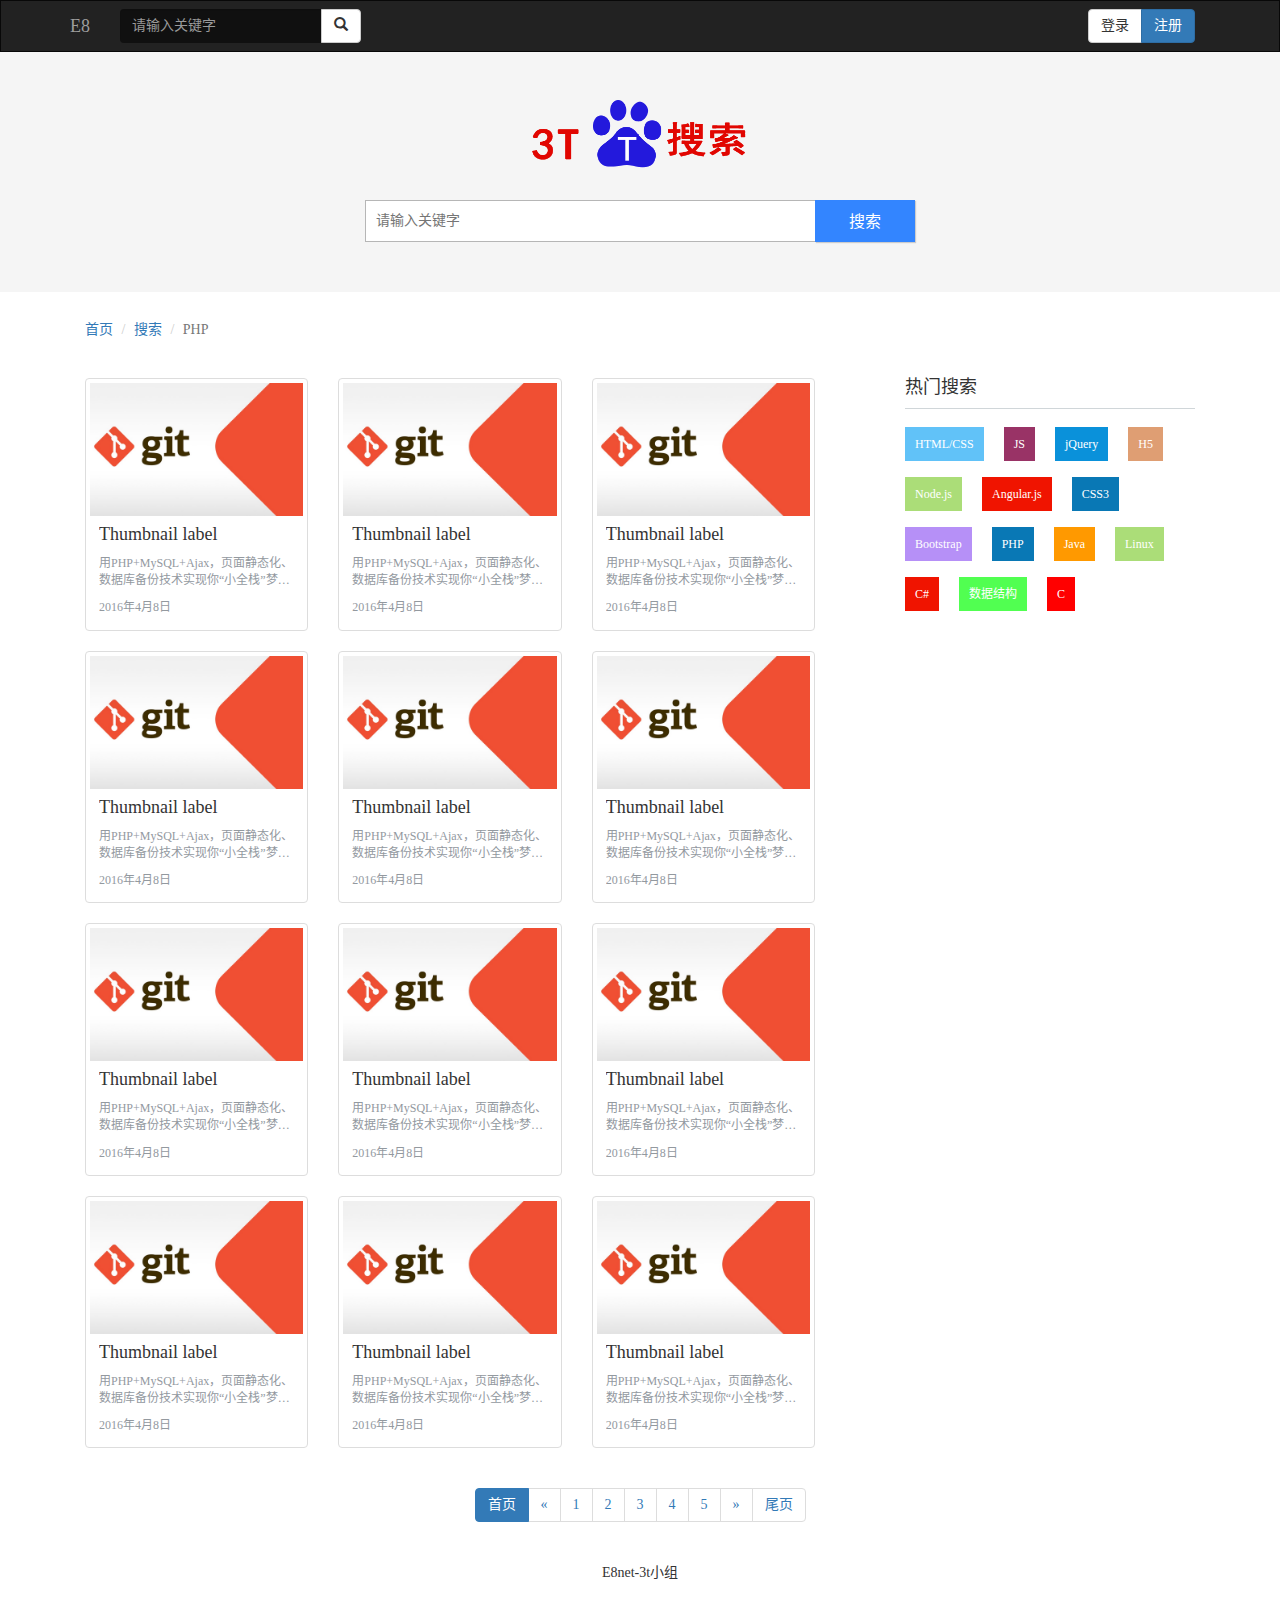
<file: search.html>
<!DOCTYPE html>
<html lang="zh-CN">
<head>
    <meta charset="utf-8">
    <meta http-equiv="X-UA-Compatible" content="IE=edge">
    <title>E8内部资料</title>
    <link href="css/bootstrap.min.css" rel="stylesheet">
    <link href="css/search.css" rel="stylesheet">
    <link href="css/comm.css" rel="stylesheet">
</head>
<body>
<!--导航栏-->
<nav class="navbar e8-nav navbar-inverse">
    <div class="container">
        <!-- Brand and toggle get grouped for better mobile display -->
        <div class="navbar-header">
            <button type="button" class="navbar-toggle collapsed" data-toggle="collapse" data-target="#bs-example-navbar-collapse-1" aria-expanded="false">
                <span class="sr-only">Toggle navigation</span>
                <span class="icon-bar"></span>
                <span class="icon-bar"></span>
                <span class="icon-bar"></span>
            </button>
            <a class="navbar-brand" href="#">E8</a>
        </div>
        <!-- Collect the nav links, forms, and other content for toggling -->

        <div class="collapse navbar-collapse" id="bs-example-navbar-collapse-1">
            <form class="navbar-form navbar-left" role="search">
                <div class="input-group">
                    <input type="text" class="form-control search_box" placeholder="请输入关键字">
                <span class="input-group-btn">
                    <button class="btn btn-default" type="button"><i class="glyphicon glyphicon-search"></i></button>
                </span>
                </div>
            </form>
            <div class="btn-group pull-right login-btn" role="group" aria-label="...">
                <a href="login.html" role="button" class="btn btn-default">登录</a>
                <button type="button" id="register" class="btn btn-primary" data-container="body" data-toggle="popover" data-placement="bottom" data-content="sorry! The register function only open by E8 member.">
                    注册
                </button>
            </div>
        </div><!-- /.navbar-collapse -->

    </div><!-- /.container -->
</nav>
<!--搜索-->
<div class="search_container">
    <div class="text-center search_logo"><img src="pic/search_logo.png"></div>
    <div class="search_banner text-center">
        <input type="search" placeholder="请输入关键字" id="search_box"/>
        <span class="glyphicon glyphicon-remove delete_text" id="clear_text" aria-hidden="true"></span>
        <button>搜索</button>
        <div class="search_tip" id="search_tip">
            <ul id="search_tip_ul">
            </ul>
        </div>
    </div>
    <div class="search_main"></div>
</div>
<!--搜索列表-->
<div class="search_list">
    <div class="container">
        <ol class="breadcrumb Route">
            <li><a href="#">首页</a></li>
            <li><a href="#">搜索</a></li>
            <li class="active">PHP</li>
        </ol>
        <div class="search_list_main col-lg-8">
            <div class="col-sm-4 col-md-4 col-xs-6">
                <a href="#">
                    <div class="thumbnail">
                        <img src="pic/video_pic/Git_01.jpg">
                        <div class="caption">
                            <h3>Thumbnail label</h3>
                            <p> 用PHP+MySQL+Ajax，页面静态化、数据库备份技术实现你“小全栈”梦想。  </p>
                            <p>2016年4月8日</p>
                        </div>
                    </div>
                </a>
            </div>
            <div class="col-sm-4 col-md-4 col-xs-6">
                <a href="#">
                    <div class="thumbnail">
                        <img src="pic/video_pic/Git_01.jpg">
                        <div class="caption">
                            <h3>Thumbnail label</h3>
                            <p> 用PHP+MySQL+Ajax，页面静态化、数据库备份技术实现你“小全栈”梦想。  </p>
                            <p>2016年4月8日</p>
                        </div>
                    </div>
                </a>
            </div>
            <div class="col-sm-4 col-md-4 col-xs-6">
                <a href="#">
                    <div class="thumbnail">
                        <img src="pic/video_pic/Git_01.jpg">
                        <div class="caption">
                            <h3>Thumbnail label</h3>
                            <p> 用PHP+MySQL+Ajax，页面静态化、数据库备份技术实现你“小全栈”梦想。  </p>
                            <p>2016年4月8日</p>
                        </div>
                    </div>
                </a>
            </div>
            <div class="col-sm-4 col-md-4 col-xs-6">
                <a href="#">
                    <div class="thumbnail">
                        <img src="pic/video_pic/Git_01.jpg">
                        <div class="caption">
                            <h3>Thumbnail label</h3>
                            <p> 用PHP+MySQL+Ajax，页面静态化、数据库备份技术实现你“小全栈”梦想。  </p>
                            <p>2016年4月8日</p>
                        </div>
                    </div>
                </a>
            </div>
            <div class="col-sm-4 col-md-4 col-xs-6">
                <a href="#">
                    <div class="thumbnail">
                        <img src="pic/video_pic/Git_01.jpg">
                        <div class="caption">
                            <h3>Thumbnail label</h3>
                            <p> 用PHP+MySQL+Ajax，页面静态化、数据库备份技术实现你“小全栈”梦想。  </p>
                            <p>2016年4月8日</p>
                        </div>
                    </div>
                </a>
            </div>
            <div class="col-sm-4 col-md-4 col-xs-6">
                <a href="#">
                    <div class="thumbnail">
                        <img src="pic/video_pic/Git_01.jpg">
                        <div class="caption">
                            <h3>Thumbnail label</h3>
                            <p> 用PHP+MySQL+Ajax，页面静态化、数据库备份技术实现你“小全栈”梦想。  </p>
                            <p>2016年4月8日</p>
                        </div>
                    </div>
                </a>
            </div>
            <div class="col-sm-4 col-md-4 col-xs-6">
                <a href="#">
                    <div class="thumbnail">
                        <img src="pic/video_pic/Git_01.jpg">
                        <div class="caption">
                            <h3>Thumbnail label</h3>
                            <p> 用PHP+MySQL+Ajax，页面静态化、数据库备份技术实现你“小全栈”梦想。  </p>
                            <p>2016年4月8日</p>
                        </div>
                    </div>
                </a>
            </div>
            <div class="col-sm-4 col-md-4 col-xs-6">
                <a href="#">
                    <div class="thumbnail">
                        <img src="pic/video_pic/Git_01.jpg">
                        <div class="caption">
                            <h3>Thumbnail label</h3>
                            <p> 用PHP+MySQL+Ajax，页面静态化、数据库备份技术实现你“小全栈”梦想。  </p>
                            <p>2016年4月8日</p>
                        </div>
                    </div>
                </a>
            </div>
            <div class="col-sm-4 col-md-4 col-xs-6">
                <a href="#">
                    <div class="thumbnail">
                        <img src="pic/video_pic/Git_01.jpg">
                        <div class="caption">
                            <h3>Thumbnail label</h3>
                            <p> 用PHP+MySQL+Ajax，页面静态化、数据库备份技术实现你“小全栈”梦想。  </p>
                            <p>2016年4月8日</p>
                        </div>
                    </div>
                </a>
            </div>
            <div class="col-sm-4 col-md-4 col-xs-6">
                <a href="#">
                    <div class="thumbnail">
                        <img src="pic/video_pic/Git_01.jpg">
                        <div class="caption">
                            <h3>Thumbnail label</h3>
                            <p> 用PHP+MySQL+Ajax，页面静态化、数据库备份技术实现你“小全栈”梦想。  </p>
                            <p>2016年4月8日</p>
                        </div>
                    </div>
                </a>
            </div>
            <div class="col-sm-4 col-md-4 col-xs-6">
                <a href="#">
                    <div class="thumbnail">
                        <img src="pic/video_pic/Git_01.jpg">
                        <div class="caption">
                            <h3>Thumbnail label</h3>
                            <p> 用PHP+MySQL+Ajax，页面静态化、数据库备份技术实现你“小全栈”梦想。  </p>
                            <p>2016年4月8日</p>
                        </div>
                    </div>
                </a>
            </div>
            <div class="col-sm-4 col-md-4 col-xs-6">
                <a href="#">
                    <div class="thumbnail">
                        <img src="pic/video_pic/Git_01.jpg">
                        <div class="caption">
                            <h3>Thumbnail label</h3>
                            <p> 用PHP+MySQL+Ajax，页面静态化、数据库备份技术实现你“小全栈”梦想。  </p>
                            <p>2016年4月8日</p>
                        </div>
                    </div>
                </a>
            </div>
        </div>
        <!--热门搜索-->
        <div class="hot_search visible-lg-block col-lg-4">
            <h3>热门搜索</h3>
            <ul>
                <li><a href="#" style="background-color: #61C2F8">HTML/CSS</a></li>
                <li><a href="#" style="background-color: #993366">JS</a></li>
                <li><a href="#" style="background-color: #0A91DA">jQuery</a></li>
                <li><a href="#" style="background-color: #DF9E73">H5</a></li>
                <li><a href="#" style="background-color: #ABDD78">Node.js</a></li>
                <li><a href="#" style="background-color: #F01400">Angular.js</a></li>
                <li><a href="#" style="background-color: #0978B5">CSS3</a></li>
                <li><a href="#" style="background-color: #B690F7">Bootstrap</a></li>
                <li><a href="#" style="background-color: #0978B5">PHP</a></li>
                <li><a href="#" style="background-color: #FF9900">Java</a></li>
                <li><a href="#" style="background-color: #ABDD78">Linux</a></li>
                <li><a href="#" style="background-color: #F01400">C#</a></li>
                <li><a href="#" style="background-color: #51FF51">数据结构</a></li>
                <li><a href="#" style="background-color: #FF0000">C</a></li>
            </ul>
        </div>
    </div>
    <!--分页-->
    <nav class="text-center">
        <ul class="pagination">
            <li class="active"><a href="#">首页</a></li>
            <li>
                <a href="#" aria-label="Previous">
                    <span aria-hidden="true">&laquo;</span>
                </a>
            </li>
            <li><a href="#">1</a></li>
            <li><a href="#">2</a></li>
            <li><a href="#">3</a></li>
            <li><a href="#">4</a></li>
            <li><a href="#">5</a></li>
            <li>
                <a href="#" aria-label="Next">
                    <span aria-hidden="true">&raquo;</span>
                </a>
            </li>
            <li><a href="#">尾页</a></li>
        </ul>
    </nav>
</div>
<!--底部-->
<footer class="footer">
    <p class="text-center">E8net-3t小组</p>
</footer>
<!--回到顶部-->
<div class="onTop" id="onTop"><span>回到<br />顶部<span></div>
<!--js-->
<script src="js/jquery-2.1.4.js"></script>
<script src="js/bootstrap.min.js"></script>
<script src="js/comm.js"></script>
<script>
    $(function () {
        //输入框
        var searchBox = $("#search_box");
        var clearText = $("#clear_text");
        var searchTip = $("#search_tip");
        var searchTipUl = $("#search_tip_ul");
        searchBox.keyup(function(){
            if(searchBox.val() != ''){
                clearText.fadeIn(150);
                searchTip.fadeIn(150);
            }
            else {
                clearText.fadeOut(150);
                searchTip.fadeOut(150);
            }
            Ajax('http://192.168.7.242/share/Mobile/Index/search/name/'+searchBox.val(),function(data){
                searchTipUl.html(data);
            })
        });
        clearText.click(function () {
            searchBox.val('');
            clearText.fadeOut(150);
            searchTip.fadeOut(150);
        });
    })
</script>
</body>
</html>
</file>
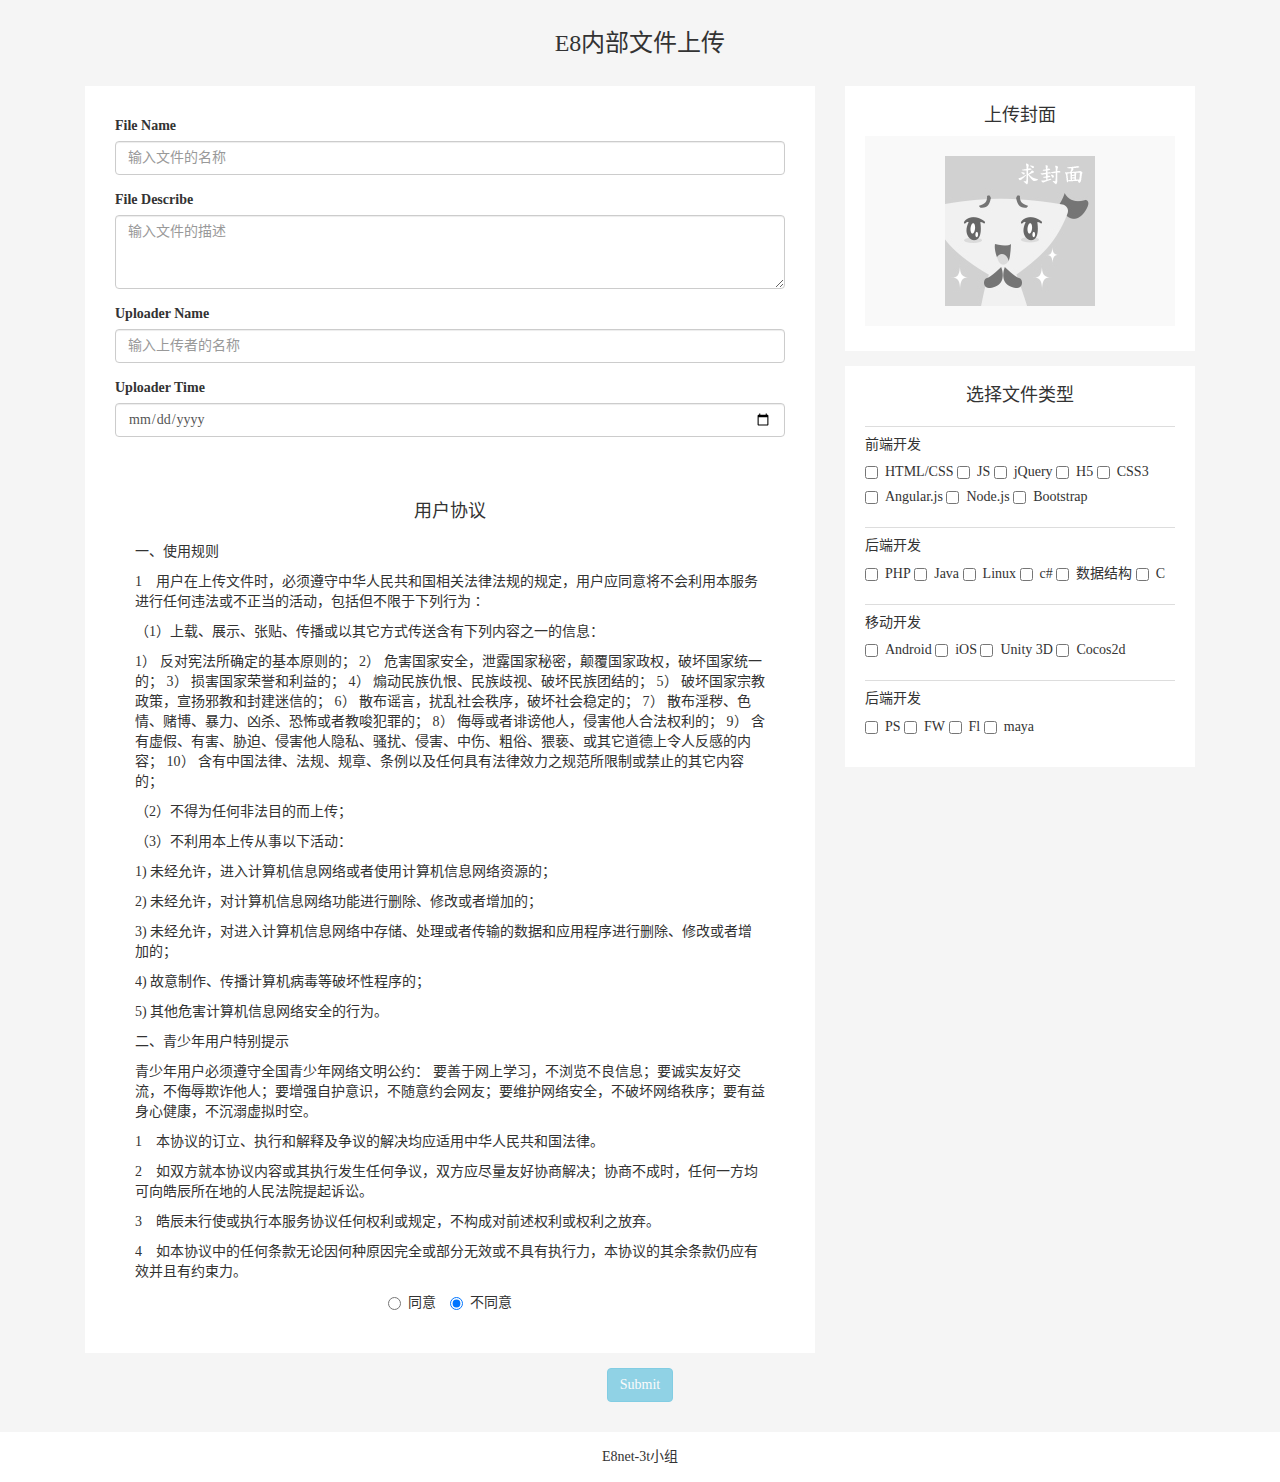
<file: uploader.html>
<!DOCTYPE html>
<html lang="zh-CN">
<head>
    <meta charset="utf-8">
    <meta http-equiv="X-UA-Compatible" content="IE=edge">
    <title>E8内部资料</title>
    <link href="css/bootstrap.min.css" rel="stylesheet">
    <link href="css/uploader.css" rel="stylesheet">
    <link href="css/comm.css" rel="stylesheet">
</head>
<body>
<div class="container uploader_main">
    <div class="uploader_body">
        <h3 class="text-center">E8内部文件上传</h3>
        <form action="##" method="post">
            <div>
                <!--左-->
                <div class="uploader_body_l col-lg-8">
                    <div>
                        <div class="form-group">
                            <label for="exampleInputEmail1">File Name</label>
                            <input type="email" class="form-control" id="exampleInputEmail1" placeholder="输入文件的名称">
                        </div>
                        <div class="form-group">
                            <label for="exampleInputPassword1">File Describe</label>
                            <textarea class="form-control" id="exampleInputPassword1" rows="3" placeholder="输入文件的描述"></textarea>
                        </div>
                        <div class="form-group">
                            <label for="exampleInputEmail1">Uploader Name</label>
                            <input type="email" class="form-control" id="exampleInputEmail1" placeholder="输入上传者的名称">
                        </div>
                        <div class="form-group">
                            <label for="exampleInputEmail1">Uploader Time</label>
                            <input type="date" class="form-control" id="exampleInputEmail1">
                        </div>
                    </div>
                    <!--用户协议-->
                    <div>
                        <div class="user_agreement">
                            <h4 class="text-center">用户协议</h4><br>
                            <p>一、使用规则</p>
                            <p>1　用户在上传文件时，必须遵守中华人民共和国相关法律法规的规定，用户应同意将不会利用本服务进行任何违法或不正当的活动，包括但不限于下列行为∶</p>
                            <p>（1）上载、展示、张贴、传播或以其它方式传送含有下列内容之一的信息：</p>
                            <p>  1） 反对宪法所确定的基本原则的； 2） 危害国家安全，泄露国家秘密，颠覆国家政权，破坏国家统一的； 3） 损害国家荣誉和利益的； 4） 煽动民族仇恨、民族歧视、破坏民族团结的； 5） 破坏国家宗教政策，宣扬邪教和封建迷信的； 6） 散布谣言，扰乱社会秩序，破坏社会稳定的； 7） 散布淫秽、色情、赌博、暴力、凶杀、恐怖或者教唆犯罪的； 8） 侮辱或者诽谤他人，侵害他人合法权利的； 9） 含有虚假、有害、胁迫、侵害他人隐私、骚扰、侵害、中伤、粗俗、猥亵、或其它道德上令人反感的内容； 10） 含有中国法律、法规、规章、条例以及任何具有法律效力之规范所限制或禁止的其它内容的；</p>
                            <p>（2）不得为任何非法目的而上传；</p>
                            <p>（3）不利用本上传从事以下活动：</p>
                            <p>  1) 未经允许，进入计算机信息网络或者使用计算机信息网络资源的；</p>
                            <p>  2) 未经允许，对计算机信息网络功能进行删除、修改或者增加的；</p>
                            <p>  3) 未经允许，对进入计算机信息网络中存储、处理或者传输的数据和应用程序进行删除、修改或者增加的；</p>
                            <p>  4) 故意制作、传播计算机病毒等破坏性程序的；</p>
                            <p>  5) 其他危害计算机信息网络安全的行为。</p>
                            <p>二、青少年用户特别提示</p>
                            <p>青少年用户必须遵守全国青少年网络文明公约： 要善于网上学习，不浏览不良信息；要诚实友好交流，不侮辱欺诈他人；要增强自护意识，不随意约会网友；要维护网络安全，不破坏网络秩序；要有益身心健康，不沉溺虚拟时空。</p>
                            <p> 1　本协议的订立、执行和解释及争议的解决均应适用中华人民共和国法律。</p>
                            <p> 2　如双方就本协议内容或其执行发生任何争议，双方应尽量友好协商解决；协商不成时，任何一方均可向皓辰所在地的人民法院提起诉讼。</p>
                            <p> 3　皓辰未行使或执行本服务协议任何权利或规定，不构成对前述权利或权利之放弃。</p>
                            <p> 4　如本协议中的任何条款无论因何种原因完全或部分无效或不具有执行力，本协议的其余条款仍应有效并且有约束力。</p>
                            <p class="text-center">
                                <label class="radio-inline">
                                    <input type="radio" name="inlineRadioOptions" value="agree"> 同意
                                </label>
                                <label class="radio-inline">
                                    <input type="radio" checked="checked" name="inlineRadioOptions"  value="refuse"> 不同意
                                </label>
                            </p>
                        </div>
                    </div>
                </div>
                <!--右-->
                <div class="uploader_body_r pull-right col-lg-4 col-md-12 col-sm-12">
                    <!--文件封面-->
                    <div class="file_headportrait">
                        <h4 class="text-center">上传封面</h4>
                        <div class="form-group file_headportrait_main ">
                            <input type="file" id="uploadImage" onchange="loadImageFile();">
                            <div class="file_headportrait_pic text-center">
                                <img src="pic/head_pic.png" id="uploadPreview"/>
                            </div>
                        </div>
                    </div>
                    <!--文件类型-->
                    <div class="file_classify">
                        <h4 class="text-center">选择文件类型</h4>
                        <div>
                            <h5>前端开发</h5>
                            <div class="form-group">
                                <label class="checkbox-inline">
                                    <input type="checkbox" id="inlineCheckbox1" value="option1"> HTML/CSS
                                </label>
                                <label class="checkbox-inline">
                                    <input type="checkbox" id="inlineCheckbox2" value="option2"> JS
                                </label>
                                <label class="checkbox-inline">
                                    <input type="checkbox" id="inlineCheckbox3" value="option3"> jQuery
                                </label>
                                <label class="checkbox-inline">
                                    <input type="checkbox" id="inlineCheckbox3" value="option3"> H5
                                </label>
                                <label class="checkbox-inline">
                                    <input type="checkbox" id="inlineCheckbox3" value="option3"> CSS3
                                </label>
                                <label class="checkbox-inline">
                                    <input type="checkbox" id="inlineCheckbox3" value="option3"> Angular.js
                                </label>
                                <label class="checkbox-inline">
                                    <input type="checkbox" id="inlineCheckbox3" value="option3"> Node.js
                                </label>
                                <label class="checkbox-inline">
                                    <input type="checkbox" id="inlineCheckbox3" value="option3"> Bootstrap
                                </label>
                            </div>

                            <h5>后端开发</h5>
                            <div class="form-group">
                                <label class="checkbox-inline">
                                    <input type="checkbox" id="inlineCheckbox1" value="option1"> PHP
                                </label>
                                <label class="checkbox-inline">
                                    <input type="checkbox" id="inlineCheckbox2" value="option2"> Java
                                </label>
                                <label class="checkbox-inline">
                                    <input type="checkbox" id="inlineCheckbox3" value="option3"> Linux
                                </label>
                                <label class="checkbox-inline">
                                    <input type="checkbox" id="inlineCheckbox3" value="option3"> c#
                                </label>
                                <label class="checkbox-inline">
                                    <input type="checkbox" id="inlineCheckbox3" value="option3"> 数据结构
                                </label>
                                <label class="checkbox-inline">
                                    <input type="checkbox" id="inlineCheckbox3" value="option3"> C
                                </label>
                            </div>

                            <h5>移动开发</h5>
                            <div class="form-group">
                                <label class="checkbox-inline">
                                    <input type="checkbox" id="inlineCheckbox1" value="option1"> Android
                                </label>
                                <label class="checkbox-inline">
                                    <input type="checkbox" id="inlineCheckbox2" value="option2"> iOS
                                </label>
                                <label class="checkbox-inline">
                                    <input type="checkbox" id="inlineCheckbox3" value="option3"> Unity 3D
                                </label>
                                <label class="checkbox-inline">
                                    <input type="checkbox" id="inlineCheckbox3" value="option3"> Cocos2d
                                </label>
                            </div>

                            <h5>后端开发</h5>
                            <div class="form-group">
                                <label class="checkbox-inline">
                                    <input type="checkbox" id="inlineCheckbox1" value="option1"> PS
                                </label>
                                <label class="checkbox-inline">
                                    <input type="checkbox" id="inlineCheckbox2" value="option2"> FW
                                </label>
                                <label class="checkbox-inline">
                                    <input type="checkbox" id="inlineCheckbox3" value="option3"> Fl
                                </label>
                                <label class="checkbox-inline">
                                    <input type="checkbox" id="inlineCheckbox3" value="option3"> maya
                                </label>
                            </div>
                        </div>
                    </div>
                </div>
                <!--提交-->
            </div>
            <div class="text-center">
                <input id="file_submit_btn" type="submit" disabled class="btn btn-info">
            </div>
        </form>
    </div>
</div>
<!--底部-->
<footer class="footer">
    <p class="text-center">E8net-3t小组</p>
</footer>
<!--回到顶部-->
<div class="onTop" id="onTop"><span>回到<br />顶部<span></div>
<!--js-->
<script src="js/jquery-2.1.4.js"></script>
<script src="js/bootstrap.min.js"></script>
<script src="js/comm.js"></script>
<script>
    $(function (){
        var fileSubmitBtn = $('#file_submit_btn');
        $('input[type=radio][name=inlineRadioOptions]').change(function () {
            fileSubmitBtn.attr('disabled',this.value != 'agree');
        });
		//上传页面
		oFReader = new FileReader(), rFilter = /^(?:image\/bmp|image\/cis\-cod|image\/gif|image\/ief|image\/jpeg|image\/jpeg|image\/jpeg|image\/pipeg|image\/png|image\/svg\+xml|image\/tiff|image\/x\-cmu\-raster|image\/x\-cmx|image\/x\-icon|image\/x\-portable\-anymap|image\/x\-portable\-bitmap|image\/x\-portable\-graymap|image\/x\-portable\-pixmap|image\/x\-rgb|image\/x\-xbitmap|image\/x\-xpixmap|image\/x\-xwindowdump)$/i;

		oFReader.onload = function (oFREvent) {
		  document.getElementById("uploadPreview").src = oFREvent.target.result;
		  
		};
    })
	
	function loadImageFile() {
	  if (document.getElementById("uploadImage").files.length === 0) { return; }
	  var oFile = document.getElementById("uploadImage").files[0];
	  if (!rFilter.test(oFile.type)) { alert("You must select a valid image file!"); return; }
	  oFReader.readAsDataURL(oFile);
	}
</script>
</body>
</html>
</file>
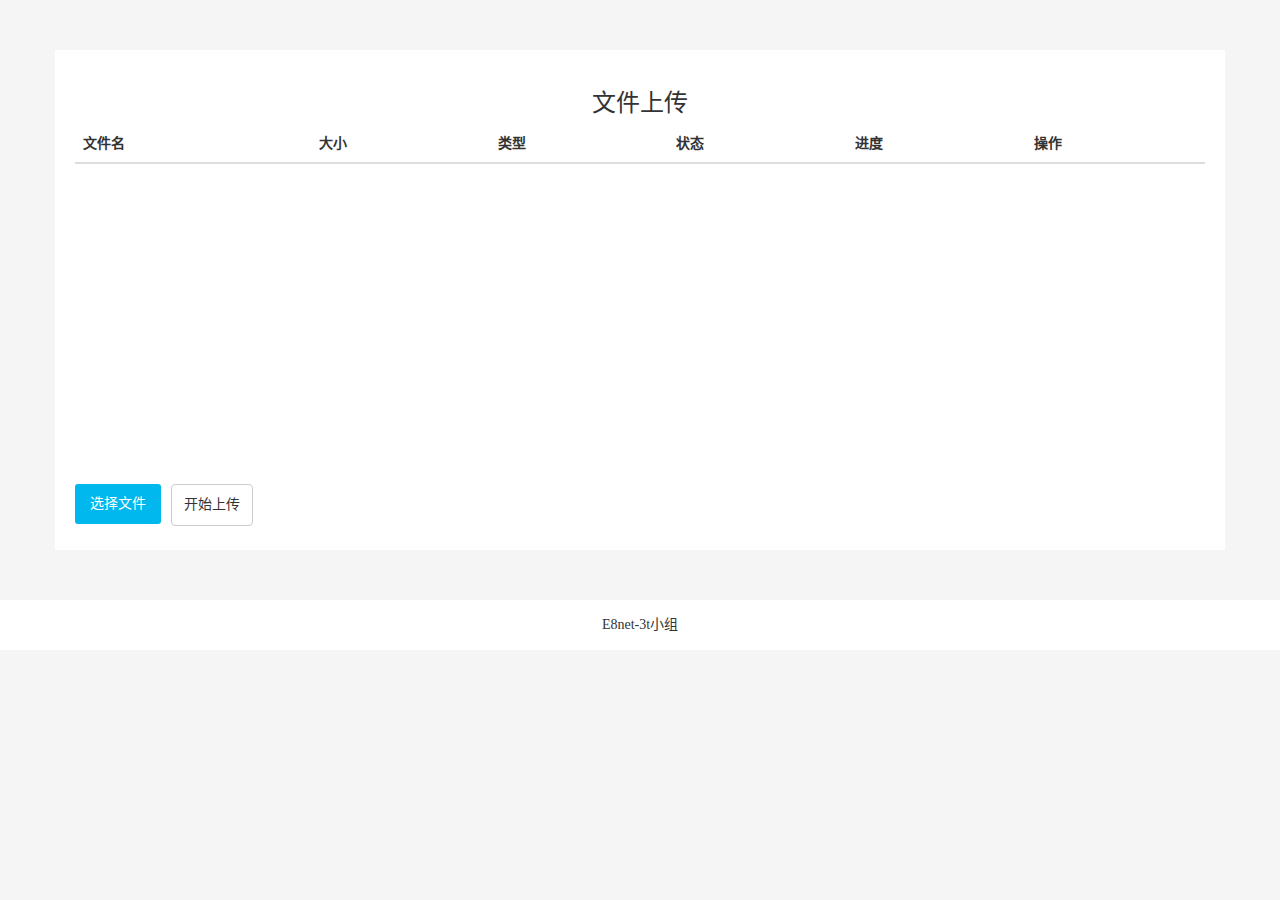
<file: uploader_file.html>
<!DOCTYPE html>
<html lang="zh-CN">
<head>
    <meta charset="utf-8">
    <meta http-equiv="X-UA-Compatible" content="IE=edge">
    <title>文件上传</title>
    <link href="css/bootstrap.min.css" rel="stylesheet">
    <link href="css/webuploader.css" rel="stylesheet">
    <link href="css/comm.css" rel="stylesheet">
</head>
<body>
<!-- 上传页面 -->
<div id="uploader" class="wu-example container up_file_mian">
    <h3 class="text-center">文件上传</h3>
    <!--用来存放文件信息-->
    <div class="uploader-list">
        <table class="table">
        <thead>
            <tr>
                <th>文件名</th>
                <th>大小</th>
                <th>类型</th>
                <th>状态</th>
                <th>进度</th>
                <th>操作</th>
            </tr>
        </thead>
        <tbody id="thelist">
        </tbody>
        </table>
    </div>
    <div class="btns">
        <div id="picker" class="choose_file">选择文件</div>
        <button id="ctlBtn" class="btn btn-default start_upload">开始上传</button>
    </div>
</div>
<!--底部-->
<footer class="footer">
    <p class="text-center">E8net-3t小组</p>
</footer>
<!--js-->
<script src="js/jquery-2.1.4.js"></script>
<script src="js/bootstrap.min.js"></script>
<script src="js/webuploader.min.js"></script>
<script>
 $(function(){
    var $list = $('#thelist');
    var uploader = WebUploader.create({

        // swf文件路径
        swf: './js/Uploader.swf',

        // 文件接收服务端。
        server: 'http://webuploader.duapp.com/server/fileupload.php',

        // 选择文件的按钮。可选。
        // 内部根据当前运行是创建，可能是input元素，也可能是flash.
        pick: '#picker',

        // 不压缩image, 默认如果是jpeg，文件上传前会压缩一把再上传！
        resize: false
    });
    // 当有文件被添加进队列的时候
    uploader.on( 'fileQueued', function( file ) {
        $list.append( '<tr id='+ file.id +'><td>'+file.name
                +'</td><td>'+(file.size/1048576).toFixed(2)
                +'MB</td><td>'+file.type
                +'</td><td class="statusText">'+file.statusText
                +'</td><td class="status">0%</td><td><a onclick="removeThisFile(this)" class="btn btn-link btn-xs"><i class="glyphicon glyphicon-trash"></i></a></td></tr>' );
    });
    // 文件上传过程中创建进度条实时显示。
    uploader.on( 'uploadProgress', function( file, percentage ) {
        var $tr = $( '#'+file.id ),
            $percent = $tr.find('.status');

        // 避免重复创建
        if ( !$percent.length ) {
            $percent = $tr.find('.status').html(file.percentage + '%');
        }
    });
    //文件成功、失败处理
    uploader.on( 'uploadSuccess', function( file ) {
        $( '#'+file.id ).find('.statusText').text('已上传');
    });

    uploader.on( 'uploadError', function( file ) {
        $( '#'+file.id ).find('.statusText').text('上传出错');
    });
    // 上传
    $('#ctlBtn').click(function () {
        uploader.upload()
    });
    // 移除文件
    window.removeThisFile = function (elem) {
        var fildId = $(elem).parent().parent().attr('id');
        $('#'+fildId).remove();
        uploader.removeFile(fildId, true);
    }
 });
</script>
</body>
</html>
</file>
<file: css/index.css>
/*轮播图*/
.Carousel_pic{
    width: 100%;
    padding:52px 0 0 0;
}
.Carousel_pic .carousel{
    padding:0;
}
/*视频分类*/
.video_classify{
    background-color: #151D2D;
    min-height: 336px;
    padding:0;
    position: relative;
    display: none;
}
.video_classify>div[id^="menuContent_detail_"]{
    display: none;
}
.menuContent{
    height: 100%;
    font-size: 12px;
}
.menuContent li>div{
    padding:16px 14px;
}
.menuContent a{
    color:#fff;
    text-decoration: none;
}
.menuContent ul{
    list-style: none;
    padding: 0;
    margin: 0;
}
.menuContent ul li{
    border-bottom: 1px solid rgba(255,255,255,.2);
    padding:0 10px;
    transition:background-color .5s;
}
.menuContent ul>li>div:hover{
    background-color: #121A27;
}
.menuContent ul li:last-child{
    border:none;
}
.menuContent ul li .menuContent_title{
    font-size: 16px;
    font-family: "Microsoft YaHei";
    margin-bottom: 10px;
}
.menuContent .menuContent_cont{
    margin: 10px 0 0 0;
}
.menuContent .menuContent_cont a{
    margin-right:20px ;
}
.menuContent .menuContent_cont a:last-child{
    margin: 0;
}
.menuContent .menuContent_cont a:hover{
    color:#f01414;
}
/*视频详情*/
.menuContent_detail,.menuContent_detail_bg{
    position: absolute;
    left: 292px;
    top:0;
    z-index: 99;
    height: 336px;
    min-width: 500px;
    padding:30px;
}
.menuContent_detail_bg{
    z-index: 98;
    background-color: #000;
    opacity: .5;
}
.menuContent_detail h3{
    font-size: 18px;
    margin: 10px 0;
    color:#fff;
    font-family: "Microsoft YaHei";
}
.menuContent_detail ul{
    overflow: hidden;
    list-style: none;
    padding: 0;
    margin: 0;
}
.menuContent_detail>a{
    color:#ccc;
    display: block;
    margin: 15px 0;
}
.menuContent_detail ul li{
    float: left;
    margin: 15px 0;
    margin-right: 20px;
}
.menuContent_detail ul li>a{
    color:#fff;
    padding: 10px;
    position: relative;
    text-decoration: none;
    font-size: 12px;
}
.menuContent_detail ul li>a:hover::after{
    content: '';
    background-color:#fff;
    opacity: .5;
    display: block;
    height: 100%;
    width: 100%;
    position: absolute;
    top:0;
    left:0;
    z-index: 2;
}
/*大图*/
.bg_pic{
    background-image: url("../pic/appbg.png");
    width: 100%;
    height:300px;
    background-size: cover;
    background-attachment: fixed;
}
.bg_pic>.warp{
    color:#fff;
}
.bg_pic>.warp>h2{
    font-size: 40px;
}
.bg_pic>.warp>p{
    font-size: 20px;
    margin-top: 20px;
}
.bg_pic>.warp{
    text-align: center;
    padding-top: 70px;
}
/*媒体查询*/
/*手机 (小于等于 768px)*/
@media (max-width: 767px) {
    /*视频列表*/
    .video_list_name{
        font-size: 22px;
    }
    /*大图*/
    .bg_pic{
        height: 200px;
    }
    .bg_pic>.warp{
        padding-top:30px;
    }
    .bg_pic>.warp>h2{font-size: 30px;}
    .bg_pic>.warp>p{font-size: 18px;}
}

/* 小屏幕（平板，大于等于 768px） */
@media (min-width: 768px) {

}

/* 中等屏幕（桌面显示器，大于等于 992px） */
@media (min-width: 992px) {
    /*视频列表*/
    .video_classify{display: none;}
}

/* 大屏幕（大桌面显示器，大于等于 1200px） */
@media (min-width: 1200px) {
    /*轮播图*/
    .Carousel_pic{
        width: 1170px;
        padding:52px 0 0 0;
    }
    .Carousel_pic .carousel{
        padding:0;
    }
    /*视频列表*/
    .video_classify{display: block;}
}
</file>
<file: css/comm.css>
body{
    background-color: #f5f5f5;
    font-family: 'Microsoft YaHei';
}
a,a:link,a:hover,a:visited{text-decoration: none}
ul,li{list-style:none; padding:0;}
footer.footer{
    background-color: #fff;
    height: 50px;
}
footer.footer>p{
    line-height: 50px;
    margin: 0;
}
/*导航栏*/
.e8-nav{
    margin: 0;
    border-radius: 0;
    position: fixed;
    width: 100%;
    z-index: 999;
}
.e8-nav .navbar-form,.e8-nav .form-group {
    float: left;
}
.e8-nav .form-group{
    width: 100%;
}
.login-btn>button:first-child{
    padding: 0;
}
.login-btn>button>a{
    padding: 6px 12px;
    display: block;
    color:#fff;
}
/*搜索*/
.search_box{
    background-color: #101010;
    border:none;
    color:#fff;
}
.login-btn{

    margin-top: 8px;
    margin-bottom: 8px;
}
/*视频列表*/
.video_list_name{
    text-align: center;
}
.video_list_name2{
    margin-top: 0;
}
.video_list_name>a{
    color:#000;
    display: block;
    padding-bottom:10px;
    font-size: 18px;
    font-family: "Microsoft YaHei";
}
.thumbnail{
    transition:box-shadow .3s;
}
.thumbnail:hover{
    box-shadow: 0 4px 8px rgba(0, 0, 0, 0.2);
}
.thumbnail>.caption>h3{
    margin: 0;
    font-size: 18px;
    overflow: hidden;
    text-overflow: ellipsis;
    word-break: break-all;
    -webkit-box-orient: vertical;
    display: -webkit-box;
    -webkit-line-clamp: 1;
}
.thumbnail>.caption>p{
    font-size: 12px;
    margin: 10px 0 0 0;
    color:#93999f;
    overflow:hidden;
    text-overflow:ellipsis;
    word-break:break-all;
    -webkit-box-orient:vertical;
    display: -webkit-box;
    -webkit-line-clamp: 2;
}
.recommend{
    border-top:1px solid #ddd;
}
/*路径*/
.Route{
    background-color: #f9f9f9;
    margin: 0;
}
/*回到顶部*/
.onTop{
    width: 50px;
    height:50px;
    background-color:#337ab7;
    position: fixed;
    bottom:50px;
    right:50px;
    padding:5px;
    cursor: pointer;
    box-sizing:border-box;
    display: none;
    opacity:.3;
    transition:opacity .3s;
}
.onTop>span{
    color:#fff;
    width: 100%;
    display: block;
    font-family: "微软雅黑";
    text-align: center;
    line-height: 19px;
}
.onTop:hover{
    opacity: 1;
}
/*上传页面*/
.up_file_mian{
    background-color: #fff;
    min-height: 500px;
    margin: 50px auto;
    padding:20px;
    position: relative;
    /*box-shadow: 0 4px 8px rgba(0, 0, 0, 0.2);*/
}
.up_file_mian>.uploader-list{
    margin-bottom: 50px;
}
.up_file_mian>.btns{
    position:absolute;
    bottom:20px;
}
.up_file_mian>.btns>#picker{
    float:left;
    margin-right: 10px;
}
.up_file_mian>.btns>.start_upload{
    height: 42px;
}
/*媒体查询*/
/*手机 (小于等于 768px)*/
@media (max-width: 767px) {
    .login-btn{
        padding-bottom: 5px;
        width: 100%;
    }
    .login-btn .btn{
        width: 50%;
    }
	.onTop{
		display:none!important;
	}
}

/* 小屏幕（平板，大于等于 768px） */
@media (min-width: 768px) {

}

/* 中等屏幕（桌面显示器，大于等于 992px） */
@media (min-width: 992px) {

}

/* 大屏幕（大桌面显示器，大于等于 1200px） */
@media (min-width: 1200px) {

}
</file>
<file: css/classify.css>
.classify_body{
    padding-top: 52px;
    background-color: #fff;
    margin-bottom: 20px;
}
.classify_body>h2{
    font-size: 16px;
    margin: 30px 0 20px;
    font-weight: 700;
}
.classify_body>.main ul{
    list-style: none;
    margin: 0;
    overflow: hidden;
    padding-left:0 ;
}
.classify_body>.main{
    border-top: 1px solid #edf1f2;
}
.classify_body>.main>.classify_direction,
.classify_body>.main>.classify_body_classify{
    padding:15px 0 5px;
    overflow: hidden;
    border-bottom: 1px solid #edf1f2;
}
.classify_body>.main>.classify_direction>span,
.classify_body>.main>.classify_body_classify>span{
    width: 56px;
    height: 20px;
    line-height: 20px;
    font-size: 12px;
    color: #787d82;
    text-align: right;
    float: left;
    margin-right: 20px;
}
.classify_body>.main>.classify_direction>ul li,
.classify_body>.main>.classify_body_classify>ul li{
    float: left;
    margin: 0 15px;
    margin-bottom: 10px;
}
.classify_body>.main>.classify_direction>ul li>a,
.classify_body>.main>.classify_body_classify>ul li>a{
    padding: 5px;
    margin-bottom: 10px;
    color:#14191e;
    font-size: 12px;
}
.classify_body>.main>.classify_direction>ul li>a:hover,
.classify_body>.main>.classify_body_classify>ul li>a:hover{
    color:#f01414;
}
.classify_body>.main .active{
    background: #f01400;
    color: #fff!important;
}
.classify_sort{
    padding: 10px;
}
.classify_sort a{
    margin: 0 20px;
    color: #787d82;
    font-size: 12px;
}
.sort_active{
    color:#000!important;
}
.classify_sort>ul{
    float: right;
}
.classify_sort>ul li{
    float: left;
}
.classify_sort>ul li>a{
    margin: 0 10px;
}
.classify_sort>ul li>a:hover{
    color:#337ab7;
}
</file>
<file: css/detail.css>
/*巨幕*/
.jumbotron{
    background-color: #393E46;
    padding-top:100px;
}
.jumbotron h1{
    font-size: 30px;
    color:#fff;
}
.jumbotron p{
    font-size: 16px;
    color:#fff;
}
/*视频列表*/
.video_list{
    min-height: 350px;
}
.list-group-item>p {
    margin: 0;
}
/*媒体查询*/
/* 小屏幕（平板，大于等于 768px） */
@media (min-width: 768px) {
}

/* 中等屏幕（桌面显示器，大于等于 992px） */
@media (min-width: 992px) {
    /*视频列表*/
    .video_list{
        width: 750px;
    }
}

/* 大屏幕（大桌面显示器，大于等于 1200px） */
@media (min-width: 1200px) {
    /*视频列表*/
    .video_list{
        width: 970px;
    }
}
</file>
<file: css/login.css>
.logo{
    margin: 50px auto;
    width: 48px;
    height: 48px;
}
.logo>img{
    width: 60px;
    height: 60px;
}
.login_main{
    width: 340px;
    padding:40px 20px;
    background-color: #fff;
    border-radius: 5px;
    border: 1px solid #d8dee2;
    box-shadow: 1px 1px 2px #ddd;
}

h3.title{
    margin: 30px 40px;
    font-weight: normal;
}
.login_body label{
    font-size: 12px;
    font-weight: normal;
}
.sign_up{
    margin-top: 20px;
    font-size: 12px;
}
/*底部*/
.footer{
    position: fixed;
    bottom: 0;
    width: 100%;
}
</file>
<file: css/play.css>
body{
    background-color: #fff!important;
}
.play_main{
    padding-top: 52px;
    background-color: #000;
    height: 564px;
}
.play_main>.play_body{
    height: 100%;
}
.detail {
    background-color: #fff;
    margin: 10px 0;
    padding: 10px 10px 20px 10px;
    position: relative;
    transition:box-shadow .3s;
}
.detail:hover{
    box-shadow: 0 4px 8px rgba(0, 0, 0, 0.2);
}
.detail>h3{
    font-size: 22px;
    margin-top: 10px;
}
.detail>.author{
    position: absolute;
    top:10px;
    right:10px;
}
.detail>.describe{
    display:-webkit-box!important;
    overflow:hidden;
}
.detail>.upload_time{
    position: absolute;
    bottom: 5px;
    right: 10px;
    color:#ccc;
}
.video_list{
    padding-top: 20px;
}
</file>
<file: css/video-js.css>
/*!
Video.js Default Styles (http://videojs.com)
Version 4.5.1
Create your own skin at http://designer.videojs.com
*/
/* SKIN
================================================================================
The main class name for all skin-specific styles. To make your own skin,
replace all occurances of 'vjs-default-skin' with a new name. Then add your new
skin name to your video tag instead of the default skin.
e.g. <video class="video-js my-skin-name">
*/
.vjs-default-skin {
  color: #cccccc;
}
/* Custom Icon Font
--------------------------------------------------------------------------------
The control icons are from a custom font. Each icon corresponds to a character
(e.g. "\e001"). Font icons allow for easy scaling and coloring of icons.
*/
@font-face {
  font-family: 'VideoJS';
  src: url('../fonts/vjs.eot');
  src: url('../fonts/vjs.eot?#iefix') format('embedded-opentype'), url('../fonts/vjs.woff') format('woff'), url('../fonts/vjs.ttf') format('truetype');
  font-weight: normal;
  font-style: normal;
}
/* Base UI Component Classes
--------------------------------------------------------------------------------
*/
/* Slider - used for Volume bar and Seek bar */
.vjs-default-skin .vjs-slider {
  /* Replace browser focus hightlight with handle highlight */
  outline: 0;
  position: relative;
  cursor: pointer;
  padding: 0;
  /* background-color-with-alpha */
  background-color: #333333;
  background-color: rgba(51, 51, 51, 0.9);
}
.vjs-default-skin .vjs-slider:focus {
  /* box-shadow */
  -webkit-box-shadow: 0 0 2em #ffffff;
  -moz-box-shadow: 0 0 2em #ffffff;
  box-shadow: 0 0 2em #ffffff;
}
.vjs-default-skin .vjs-slider-handle {
  position: absolute;
  /* Needed for IE6 */
  left: 0;
  top: 0;
}
.vjs-default-skin .vjs-slider-handle:before {
  content: "\e009";
  font-family: VideoJS;
  font-size: 1em;
  line-height: 1;
  text-align: center;
  text-shadow: 0em 0em 1em #fff;
  position: absolute;
  top: 0;
  left: 0;
  /* Rotate the square icon to make a diamond */
  /* transform */
  -webkit-transform: rotate(-45deg);
  -moz-transform: rotate(-45deg);
  -ms-transform: rotate(-45deg);
  -o-transform: rotate(-45deg);
  transform: rotate(-45deg);
}
/* Control Bar
--------------------------------------------------------------------------------
The default control bar that is a container for most of the controls.
*/
.vjs-default-skin .vjs-control-bar {
  /* Start hidden */
  display: none;
  position: absolute;
  /* Place control bar at the bottom of the player box/video.
     If you want more margin below the control bar, add more height. */
  bottom: 0;
  /* Use left/right to stretch to 100% width of player div */
  left: 0;
  right: 0;
  /* Height includes any margin you want above or below control items */
  height: 3.0em;
  /* background-color-with-alpha */
  background-color: #07141e;
  background-color: rgba(7, 20, 30, 0.7);
}
/* Show the control bar only once the video has started playing */
.vjs-default-skin.vjs-has-started .vjs-control-bar {
  display: block;
  /* Visibility needed to make sure things hide in older browsers too. */

  visibility: visible;
  opacity: 1;
  /* transition */
  -webkit-transition: visibility 0.1s, opacity 0.1s;
  -moz-transition: visibility 0.1s, opacity 0.1s;
  -o-transition: visibility 0.1s, opacity 0.1s;
  transition: visibility 0.1s, opacity 0.1s;
}
/* Hide the control bar when the video is playing and the user is inactive  */
.vjs-default-skin.vjs-has-started.vjs-user-inactive.vjs-playing .vjs-control-bar {
  display: block;
  visibility: hidden;
  opacity: 0;
  /* transition */
  -webkit-transition: visibility 1s, opacity 1s;
  -moz-transition: visibility 1s, opacity 1s;
  -o-transition: visibility 1s, opacity 1s;
  transition: visibility 1s, opacity 1s;
}
.vjs-default-skin.vjs-controls-disabled .vjs-control-bar {
  display: none;
}
.vjs-default-skin.vjs-using-native-controls .vjs-control-bar {
  display: none;
}
/* IE8 is flakey with fonts, and you have to change the actual content to force
fonts to show/hide properly.
  - "\9" IE8 hack didn't work for this
  - Found in XP IE8 from http://modern.ie. Does not show up in "IE8 mode" in IE9
*/
@media \0screen {
  .vjs-default-skin.vjs-user-inactive.vjs-playing .vjs-control-bar :before {
    content: "";
  }
}
/* General styles for individual controls. */
.vjs-default-skin .vjs-control {
  outline: none;
  position: relative;
  float: left;
  text-align: center;
  margin: 0;
  padding: 0;
  height: 3.0em;
  width: 4em;
}
/* FontAwsome button icons */
.vjs-default-skin .vjs-control:before {
  font-family: VideoJS;
  font-size: 1.5em;
  line-height: 2;
  position: absolute;
  top: 0;
  left: 0;
  width: 100%;
  height: 100%;
  text-align: center;
  text-shadow: 1px 1px 1px rgba(0, 0, 0, 0.5);
}
/* Replacement for focus outline */
.vjs-default-skin .vjs-control:focus:before,
.vjs-default-skin .vjs-control:hover:before {
  text-shadow: 0em 0em 1em #ffffff;
}
.vjs-default-skin .vjs-control:focus {
  /*  outline: 0; */
  /* keyboard-only users cannot see the focus on several of the UI elements when
  this is set to 0 */

}
/* Hide control text visually, but have it available for screenreaders */
.vjs-default-skin .vjs-control-text {
  /* hide-visually */
  border: 0;
  clip: rect(0 0 0 0);
  height: 1px;
  margin: -1px;
  overflow: hidden;
  padding: 0;
  position: absolute;
  width: 1px;
}
/* Play/Pause
--------------------------------------------------------------------------------
*/
.vjs-default-skin .vjs-play-control {
  width: 5em;
  cursor: pointer;
}
.vjs-default-skin .vjs-play-control:before {
  content: "\e001";
}
.vjs-default-skin.vjs-playing .vjs-play-control:before {
  content: "\e002";
}
/* Volume/Mute
-------------------------------------------------------------------------------- */
.vjs-default-skin .vjs-mute-control,
.vjs-default-skin .vjs-volume-menu-button {
  cursor: pointer;
  float: right;
}
.vjs-default-skin .vjs-mute-control:before,
.vjs-default-skin .vjs-volume-menu-button:before {
  content: "\e006";
}
.vjs-default-skin .vjs-mute-control.vjs-vol-0:before,
.vjs-default-skin .vjs-volume-menu-button.vjs-vol-0:before {
  content: "\e003";
}
.vjs-default-skin .vjs-mute-control.vjs-vol-1:before,
.vjs-default-skin .vjs-volume-menu-button.vjs-vol-1:before {
  content: "\e004";
}
.vjs-default-skin .vjs-mute-control.vjs-vol-2:before,
.vjs-default-skin .vjs-volume-menu-button.vjs-vol-2:before {
  content: "\e005";
}
.vjs-default-skin .vjs-volume-control {
  width: 5em;
  float: right;
}
.vjs-default-skin .vjs-volume-bar {
  width: 5em;
  height: 0.6em;
  margin: 1.1em auto 0;
}
.vjs-default-skin .vjs-volume-menu-button .vjs-menu-content {
  height: 2.9em;
}
.vjs-default-skin .vjs-volume-level {
  position: absolute;
  top: 0;
  left: 0;
  height: 0.5em;
  background: #66a8cc url([data-uri]) -50% 0 repeat;
}
.vjs-default-skin .vjs-volume-bar .vjs-volume-handle {
  width: 0.5em;
  height: 0.5em;
}
.vjs-default-skin .vjs-volume-handle:before {
  font-size: 0.9em;
  top: -0.2em;
  left: -0.2em;
  width: 1em;
  height: 1em;
}
.vjs-default-skin .vjs-volume-menu-button .vjs-menu .vjs-menu-content {
  width: 6em;
  left: -4em;
}
/* Progress
--------------------------------------------------------------------------------
*/
.vjs-default-skin .vjs-progress-control {
  position: absolute;
  left: 0;
  right: 0;
  width: auto;
  font-size: 0.3em;
  height: 1em;
  /* Set above the rest of the controls. */
  top: -1em;
  /* Shrink the bar slower than it grows. */
  /* transition */
  -webkit-transition: all 0.4s;
  -moz-transition: all 0.4s;
  -o-transition: all 0.4s;
  transition: all 0.4s;
}
/* On hover, make the progress bar grow to something that's more clickable.
    This simply changes the overall font for the progress bar, and this
    updates both the em-based widths and heights, as wells as the icon font */
.vjs-default-skin:hover .vjs-progress-control {
  font-size: .9em;
  /* Even though we're not changing the top/height, we need to include them in
      the transition so they're handled correctly. */

  /* transition */
  -webkit-transition: all 0.2s;
  -moz-transition: all 0.2s;
  -o-transition: all 0.2s;
  transition: all 0.2s;
}
/* Box containing play and load progresses. Also acts as seek scrubber. */
.vjs-default-skin .vjs-progress-holder {
  height: 100%;
}
/* Progress Bars */
.vjs-default-skin .vjs-progress-holder .vjs-play-progress,
.vjs-default-skin .vjs-progress-holder .vjs-load-progress {
  position: absolute;
  display: block;
  height: 100%;
  margin: 0;
  padding: 0;
  /* Needed for IE6 */
  left: 0;
  top: 0;
}
.vjs-default-skin .vjs-play-progress {
  /*
    Using a data URI to create the white diagonal lines with a transparent
      background. Surprisingly works in IE8.
      Created using http://www.patternify.com
    Changing the first color value will change the bar color.
    Also using a paralax effect to make the lines move backwards.
      The -50% left position makes that happen.
  */

  background: #66a8cc url([data-uri]) -50% 0 repeat;
}
.vjs-default-skin .vjs-load-progress {
  background: #646464 /* IE8- Fallback */;
  background: rgba(255, 255, 255, 0.4);
}
.vjs-default-skin .vjs-seek-handle {
  width: 1.5em;
  height: 100%;
}
.vjs-default-skin .vjs-seek-handle:before {
  padding-top: 0.1em /* Minor adjustment */;
}
/* Time Display
--------------------------------------------------------------------------------
*/
.vjs-default-skin .vjs-time-controls {
  font-size: 1em;
  /* Align vertically by making the line height the same as the control bar */
  line-height: 3em;
}
.vjs-default-skin .vjs-current-time {
  float: left;
}
.vjs-default-skin .vjs-duration {
  float: left;
}
/* Remaining time is in the HTML, but not included in default design */
.vjs-default-skin .vjs-remaining-time {
  display: none;
  float: left;
}
.vjs-time-divider {
  float: left;
  line-height: 3em;
}
/* Fullscreen
--------------------------------------------------------------------------------
*/
.vjs-default-skin .vjs-fullscreen-control {
  width: 3.8em;
  cursor: pointer;
  float: right;
}
.vjs-default-skin .vjs-fullscreen-control:before {
  content: "\e000";
}
/* Switch to the exit icon when the player is in fullscreen */
.vjs-default-skin.vjs-fullscreen .vjs-fullscreen-control:before {
  content: "\e00b";
}
/* Big Play Button (play button at start)
--------------------------------------------------------------------------------
Positioning of the play button in the center or other corners can be done more
easily in the skin designer. http://designer.videojs.com/
*/
.vjs-default-skin .vjs-big-play-button {
  left: 0.5em;
  top: 0.5em;
  font-size: 3em;
  display: block;
  z-index: 2;
  position: absolute;
  width: 4em;
  height: 2.6em;
  text-align: center;
  vertical-align: middle;
  cursor: pointer;
  opacity: 1;
  /* Need a slightly gray bg so it can be seen on black backgrounds */
  /* background-color-with-alpha */
  background-color: #07141e;
  background-color: rgba(7, 20, 30, 0.7);
  border: 0.1em solid #3b4249;
  /* border-radius */
  -webkit-border-radius: 0.8em;
  -moz-border-radius: 0.8em;
  border-radius: 0.8em;
  /* box-shadow */
  -webkit-box-shadow: 0px 0px 1em rgba(255, 255, 255, 0.25);
  -moz-box-shadow: 0px 0px 1em rgba(255, 255, 255, 0.25);
  box-shadow: 0px 0px 1em rgba(255, 255, 255, 0.25);
  /* transition */
  -webkit-transition: all 0.4s;
  -moz-transition: all 0.4s;
  -o-transition: all 0.4s;
  transition: all 0.4s;
}
/* Optionally center */
.vjs-default-skin.vjs-big-play-centered .vjs-big-play-button {
  /* Center it horizontally */
  left: 50%;
  margin-left: -2.1em;
  /* Center it vertically */
  top: 50%;
  margin-top: -1.4000000000000001em;
}
/* Hide if controls are disabled */
.vjs-default-skin.vjs-controls-disabled .vjs-big-play-button {
  display: none;
}
/* Hide when video starts playing */
.vjs-default-skin.vjs-has-started .vjs-big-play-button {
  display: none;
}
/* Hide on mobile devices. Remove when we stop using native controls
    by default on mobile  */
.vjs-default-skin.vjs-using-native-controls .vjs-big-play-button {
  display: none;
}
.vjs-default-skin:hover .vjs-big-play-button,
.vjs-default-skin .vjs-big-play-button:focus {
  outline: 0;
  border-color: #fff;
  /* IE8 needs a non-glow hover state */
  background-color: #505050;
  background-color: rgba(50, 50, 50, 0.75);
  /* box-shadow */
  -webkit-box-shadow: 0 0 3em #ffffff;
  -moz-box-shadow: 0 0 3em #ffffff;
  box-shadow: 0 0 3em #ffffff;
  /* transition */
  -webkit-transition: all 0s;
  -moz-transition: all 0s;
  -o-transition: all 0s;
  transition: all 0s;
}
.vjs-default-skin .vjs-big-play-button:before {
  content: "\e001";
  font-family: VideoJS;
  /* In order to center the play icon vertically we need to set the line height
     to the same as the button height */

  line-height: 2.6em;
  text-shadow: 0.05em 0.05em 0.1em #000;
  text-align: center /* Needed for IE8 */;
  position: absolute;
  left: 0;
  width: 100%;
  height: 100%;
}
/* Loading Spinner
--------------------------------------------------------------------------------
*/
.vjs-loading-spinner {
  display: none;
  position: absolute;
  top: 50%;
  left: 50%;
  font-size: 4em;
  line-height: 1;
  width: 1em;
  height: 1em;
  margin-left: -0.5em;
  margin-top: -0.5em;
  opacity: 0.75;
  /* animation */
  -webkit-animation: spin 1.5s infinite linear;
  -moz-animation: spin 1.5s infinite linear;
  -o-animation: spin 1.5s infinite linear;
  animation: spin 1.5s infinite linear;
}
.vjs-default-skin .vjs-loading-spinner:before {
  content: "\e01e";
  font-family: VideoJS;
  position: absolute;
  top: 0;
  left: 0;
  width: 1em;
  height: 1em;
  text-align: center;
  text-shadow: 0em 0em 0.1em #000;
}
@-moz-keyframes spin {
  0% {
    -moz-transform: rotate(0deg);
  }
  100% {
    -moz-transform: rotate(359deg);
  }
}
@-webkit-keyframes spin {
  0% {
    -webkit-transform: rotate(0deg);
  }
  100% {
    -webkit-transform: rotate(359deg);
  }
}
@-o-keyframes spin {
  0% {
    -o-transform: rotate(0deg);
  }
  100% {
    -o-transform: rotate(359deg);
  }
}
@keyframes spin {
  0% {
    transform: rotate(0deg);
  }
  100% {
    transform: rotate(359deg);
  }
}
/* Menu Buttons (Captions/Subtitles/etc.)
--------------------------------------------------------------------------------
*/
.vjs-default-skin .vjs-menu-button {
  float: right;
  cursor: pointer;
}
.vjs-default-skin .vjs-menu {
  display: none;
  position: absolute;
  bottom: 0;
  left: 0em;
  /* (Width of vjs-menu - width of button) / 2 */

  width: 0em;
  height: 0em;
  margin-bottom: 3em;
  border-left: 2em solid transparent;
  border-right: 2em solid transparent;
  border-top: 1.55em solid #000000;
  /* Same width top as ul bottom */

  border-top-color: rgba(7, 40, 50, 0.5);
  /* Same as ul background */

}
/* Button Pop-up Menu */
.vjs-default-skin .vjs-menu-button .vjs-menu .vjs-menu-content {
  display: block;
  padding: 0;
  margin: 0;
  position: absolute;
  width: 10em;
  bottom: 1.5em;
  /* Same bottom as vjs-menu border-top */

  max-height: 15em;
  overflow: auto;
  left: -5em;
  /* Width of menu - width of button / 2 */

  /* background-color-with-alpha */
  background-color: #07141e;
  background-color: rgba(7, 20, 30, 0.7);
  /* box-shadow */
  -webkit-box-shadow: -0.2em -0.2em 0.3em rgba(255, 255, 255, 0.2);
  -moz-box-shadow: -0.2em -0.2em 0.3em rgba(255, 255, 255, 0.2);
  box-shadow: -0.2em -0.2em 0.3em rgba(255, 255, 255, 0.2);
}
.vjs-default-skin .vjs-menu-button:hover .vjs-menu {
  display: block;
}
.vjs-default-skin .vjs-menu-button ul li {
  list-style: none;
  margin: 0;
  padding: 0.3em 0 0.3em 0;
  line-height: 1.4em;
  font-size: 1.2em;
  text-align: center;
  text-transform: lowercase;
}
.vjs-default-skin .vjs-menu-button ul li.vjs-selected {
  background-color: #000;
}
.vjs-default-skin .vjs-menu-button ul li:focus,
.vjs-default-skin .vjs-menu-button ul li:hover,
.vjs-default-skin .vjs-menu-button ul li.vjs-selected:focus,
.vjs-default-skin .vjs-menu-button ul li.vjs-selected:hover {
  outline: 0;
  color: #111;
  /* background-color-with-alpha */
  background-color: #ffffff;
  background-color: rgba(255, 255, 255, 0.75);
  /* box-shadow */
  -webkit-box-shadow: 0 0 1em #ffffff;
  -moz-box-shadow: 0 0 1em #ffffff;
  box-shadow: 0 0 1em #ffffff;
}
.vjs-default-skin .vjs-menu-button ul li.vjs-menu-title {
  text-align: center;
  text-transform: uppercase;
  font-size: 1em;
  line-height: 2em;
  padding: 0;
  margin: 0 0 0.3em 0;
  font-weight: bold;
  cursor: default;
}
/* Subtitles Button */
.vjs-default-skin .vjs-subtitles-button:before {
  content: "\e00c";
}
/* Captions Button */
.vjs-default-skin .vjs-captions-button:before {
  content: "\e008";
}
/* Replacement for focus outline */
.vjs-default-skin .vjs-captions-button:focus .vjs-control-content:before,
.vjs-default-skin .vjs-captions-button:hover .vjs-control-content:before {
  /* box-shadow */
  -webkit-box-shadow: 0 0 1em #ffffff;
  -moz-box-shadow: 0 0 1em #ffffff;
  box-shadow: 0 0 1em #ffffff;
}
/*
REQUIRED STYLES (be careful overriding)
================================================================================
When loading the player, the video tag is replaced with a DIV,
that will hold the video tag or object tag for other playback methods.
The div contains the video playback element (Flash or HTML5) and controls,
and sets the width and height of the video.

** If you want to add some kind of border/padding (e.g. a frame), or special
positioning, use another containing element. Otherwise you risk messing up
control positioning and full window mode. **
*/
.video-js {
  background-color: #000;
  position: relative;
  padding: 0;
  /* Start with 10px for base font size so other dimensions can be em based and
     easily calculable. */

  font-size: 10px;
  /* Allow poster to be vertially aligned. */

  vertical-align: middle;
  /*  display: table-cell; */
  /*This works in Safari but not Firefox.*/

  /* Provide some basic defaults for fonts */

  font-weight: normal;
  font-style: normal;
  /* Avoiding helvetica: issue #376 */

  font-family: Arial, sans-serif;
  /* Turn off user selection (text highlighting) by default.
     The majority of player components will not be text blocks.
     Text areas will need to turn user selection back on. */

  /* user-select */
  -webkit-user-select: none;
  -moz-user-select: none;
  -ms-user-select: none;
  user-select: none;
}
/* Playback technology elements expand to the width/height of the containing div
    <video> or <object> */
.video-js .vjs-tech {
  position: absolute;
  top: 0;
  left: 0;
  width: 100%;
  height: 100%;
}
/* Fix for Firefox 9 fullscreen (only if it is enabled). Not needed when
   checking fullScreenEnabled. */
.video-js:-moz-full-screen {
  position: absolute;
}
/* Fullscreen Styles */
body.vjs-full-window {
  padding: 0;
  margin: 0;
  height: 100%;
  /* Fix for IE6 full-window. http://www.cssplay.co.uk/layouts/fixed.html */
  overflow-y: auto;
}
.video-js.vjs-fullscreen {
  position: fixed;
  overflow: hidden;
  z-index: 1000;
  left: 0;
  top: 0;
  bottom: 0;
  right: 0;
  width: 100% !important;
  height: 100% !important;
  /* IE6 full-window (underscore hack) */
  _position: absolute;
}
.video-js:-webkit-full-screen {
  width: 100% !important;
  height: 100% !important;
}
.video-js.vjs-fullscreen.vjs-user-inactive {
  cursor: none;
}
/* Poster Styles */
.vjs-poster {
  background-repeat: no-repeat;
  background-position: 50% 50%;
  background-size: contain;
  cursor: pointer;
  height: 100%;
  margin: 0;
  padding: 0;
  position: relative;
  width: 100%;
}
.vjs-poster img {
  display: block;
  margin: 0 auto;
  max-height: 100%;
  padding: 0;
  width: 100%;
}
/* Hide the poster when native controls are used otherwise it covers them */
.video-js.vjs-using-native-controls .vjs-poster {
  display: none;
}
/* Text Track Styles */
/* Overall track holder for both captions and subtitles */
.video-js .vjs-text-track-display {
  text-align: center;
  position: absolute;
  bottom: 4em;
  /* Leave padding on left and right */
  left: 1em;
  right: 1em;
}
/* Move captions down when controls aren't being shown */
.video-js.vjs-user-inactive.vjs-playing .vjs-text-track-display {
  bottom: 1em;
}
/* Individual tracks */
.video-js .vjs-text-track {
  display: none;
  font-size: 1.4em;
  text-align: center;
  margin-bottom: 0.1em;
  /* Transparent black background, or fallback to all black (oldIE) */
  /* background-color-with-alpha */
  background-color: #000000;
  background-color: rgba(0, 0, 0, 0.5);
}
.video-js .vjs-subtitles {
  color: #ffffff /* Subtitles are white */;
}
.video-js .vjs-captions {
  color: #ffcc66 /* Captions are yellow */;
}
.vjs-tt-cue {
  display: block;
}
/* Hide disabled or unsupported controls */
.vjs-default-skin .vjs-hidden {
  display: none;
}
.vjs-lock-showing {
  display: block !important;
  opacity: 1;
  visibility: visible;
}
/* -----------------------------------------------------------------------------
The original source of this file lives at
https://github.com/videojs/video.js/blob/master/src/css/video-js.less */
</file>
<file: css/search.css>
/*搜索框*/
.search_container{
    padding-top: 70px;
}
.search_container>.search_banner{
    width: 550px;
    margin: 30px auto 0;
    position: relative;
}
.search_container>.search_banner input{
    padding:10px;
    border: 1px solid #b6b6b6;
    width:100%;
    padding-right:110px;
    outline: none;
}
.search_container>.search_banner input:focus{
    border-color: #317ef3;
}
.search_container>.search_logo{
    padding-top: 30px;
}
.search_container>.search_logo>img {
    width: 220px;
    height: 70px;
}
.search_container>.search_banner>.delete_text{
    position: absolute;
    top:3px;
    right: 100px;
    padding: 10px;
    display: none;
    cursor: pointer;
}
.search_container>.search_banner>button{
    background-color: #3385ff;
    box-shadow: 1px 1px 1px #ccc;
    outline: none;
    color:#fff;
    height: 42px;
    line-height: 42px;
    border: none;
    font-size: 16px;
    width: 100px;
    position: absolute;
    right: 0;
    top: 0;
}
.search_container>.search_banner>button:hover{
    background-color: #317ef3;
}
.search_container>.search_banner>.search_tip{
    padding-right: 100px;
    display: none;
    position: absolute;
    top:42px;
    left: 0;
    width: 100%;
    z-index: 999;
}
.search_container>.search_banner>.search_tip>ul{
    background-color: #fff;
    margin: 0;
    padding-bottom: 10px;
    border: 1px solid #ccc;
    border-top: none;
    box-shadow: 1px 1px 3px #ededed;
    -webkit-box-shadow: 1px 1px 3px #ededed;
}
.search_container>.search_banner>.search_tip li>a{
    display: block;
    padding:10px 0;
    padding-left: 10px;
    text-align: left;
    color:#333;
    font-size: 12px;
}
.search_container>.search_banner>.search_tip li>a:hover{
    background-color: #f8f8f8;
}
/*搜索列表*/
.search_list{
    background-color: #fff;
    padding-top:20px ;
    margin-top:50px ;
}
.search_list>.container>.Route{
    background-color: #fff;
}
.search_list_main{
    padding:0;
    padding-top: 30px;
}
.hot_search{
    float: right;
    width: 320px;
    padding-top: 30px;
    display: none;
}
.hot_search>h3{
    font-size: 18px;
    margin: 0;
    margin-bottom:10px;
    padding-bottom: 10px;
    border-bottom: 1px solid rgb(208, 214, 217);
}
.hot_search>ul li{
    float: left;
    margin: 15px 0;
    margin-right: 20px;
}
.hot_search>ul li>a{
    color: #fff;
    padding: 10px;
    position: relative;
    text-decoration: none;
    font-size: 12px;
}
.hot_search>ul li>a:hover::after{
    content: '';
    background-color:#fff;
    opacity: .5;
    display: block;
    height: 100%;
    width: 100%;
    position: absolute;
    top:0;
    left:0;
    z-index: 2;
}
/*响应式*/
/*媒体查询*/
/*手机 (小于等于 768px)*/
@media (max-width: 767px) {
    .search_container>.search_banner{
        width: 90%;
    }
    /*搜索列表*/

}

/* 小屏幕（平板，大于等于 768px） */
@media (min-width: 768px) and (max-width: 991px){
    /*搜索列表*/

}

/* 中等屏幕（桌面显示器，大于等于 992px） */
@media (min-width: 992px) and (max-width: 1199px) {
    /*搜索列表*/

}

/* 大屏幕（大桌面显示器，大于等于 1200px） */
@media (min-width: 1200px) {

}
</file>
<file: css/uploader.css>
.uploader_main{
    padding-top: 30px;
    padding-bottom: 30px;
}
.uploader_main>.uploader_body,
.uploader_main>.uploader_body>form,
.uploader_main>.uploader_body>form>div{
    overflow: hidden;
}
.uploader_main>.uploader_body>h3{
    margin: 0 0 30px 0;
}
.uploader_body .uploader_body_l{
    margin-bottom: 15px;
}
.uploader_body_l>div>.user_agreement{
    padding:20px 20px 0 20px;
}
.uploader_body_l>div>.user_agreement>h4{
    margin: 0;
}
.uploader_body_l>.user_agreement>p{
    font-size: 12px;
}
.uploader_body .uploader_body_l>div{
    background-color: #fff;
    padding:30px;
}
.uploader_body .uploader_body_l>div:nth-child(2){
    padding:0 30px 30px 30px;
}
.uploader_body .uploader_body_r>.file_classify,.uploader_body .uploader_body_r>.file_headportrait{
    background-color: #fff;
    padding:10px 20px;
    margin-bottom: 15px;
}
.file_headportrait>.file_headportrait_main{
    position: relative;
}
.file_headportrait>.file_headportrait_main>input{
    position: absolute;
    top: 0;
    left: 0;
    height: 100%;
    width: 100%;
    opacity: 0;
    z-index: 1;
}
.file_headportrait>.form-group>.file_headportrait_pic{
    position: relative;
	background-color: #f9f9f9;
    padding: 20px 0;
}
.file_headportrait>.form-group>.file_headportrait_pic>img{
    width: 150px;
    height: 150px;
}
.uploader_body .uploader_body_r>.file_classify>h4{
    margin-bottom: 20px;
}
.uploader_body .uploader_body_r>.file_classify h5{
    border-top: 1px solid #ddd;
    padding-top: 10px;
}
.uploader_body .uploader_body_r>.file_classify .form-group label{
    margin: 0;
    padding-bottom: 5px;
}
</file>
<file: css/webuploader.css>
.webuploader-container {
	position: relative;
}
.webuploader-element-invisible {
	position: absolute !important;
	clip: rect(1px 1px 1px 1px); /* IE6, IE7 */
    clip: rect(1px,1px,1px,1px);
}
.webuploader-pick {
	position: relative;
	display: inline-block;
	cursor: pointer;
	background: #00b7ee;
	padding: 10px 15px;
	color: #fff;
	text-align: center;
	border-radius: 3px;
	overflow: hidden;
}
.webuploader-pick-hover {
	background: #00a2d4;
}

.webuploader-pick-disable {
	opacity: 0.6;
	pointer-events:none;
}
</file>
